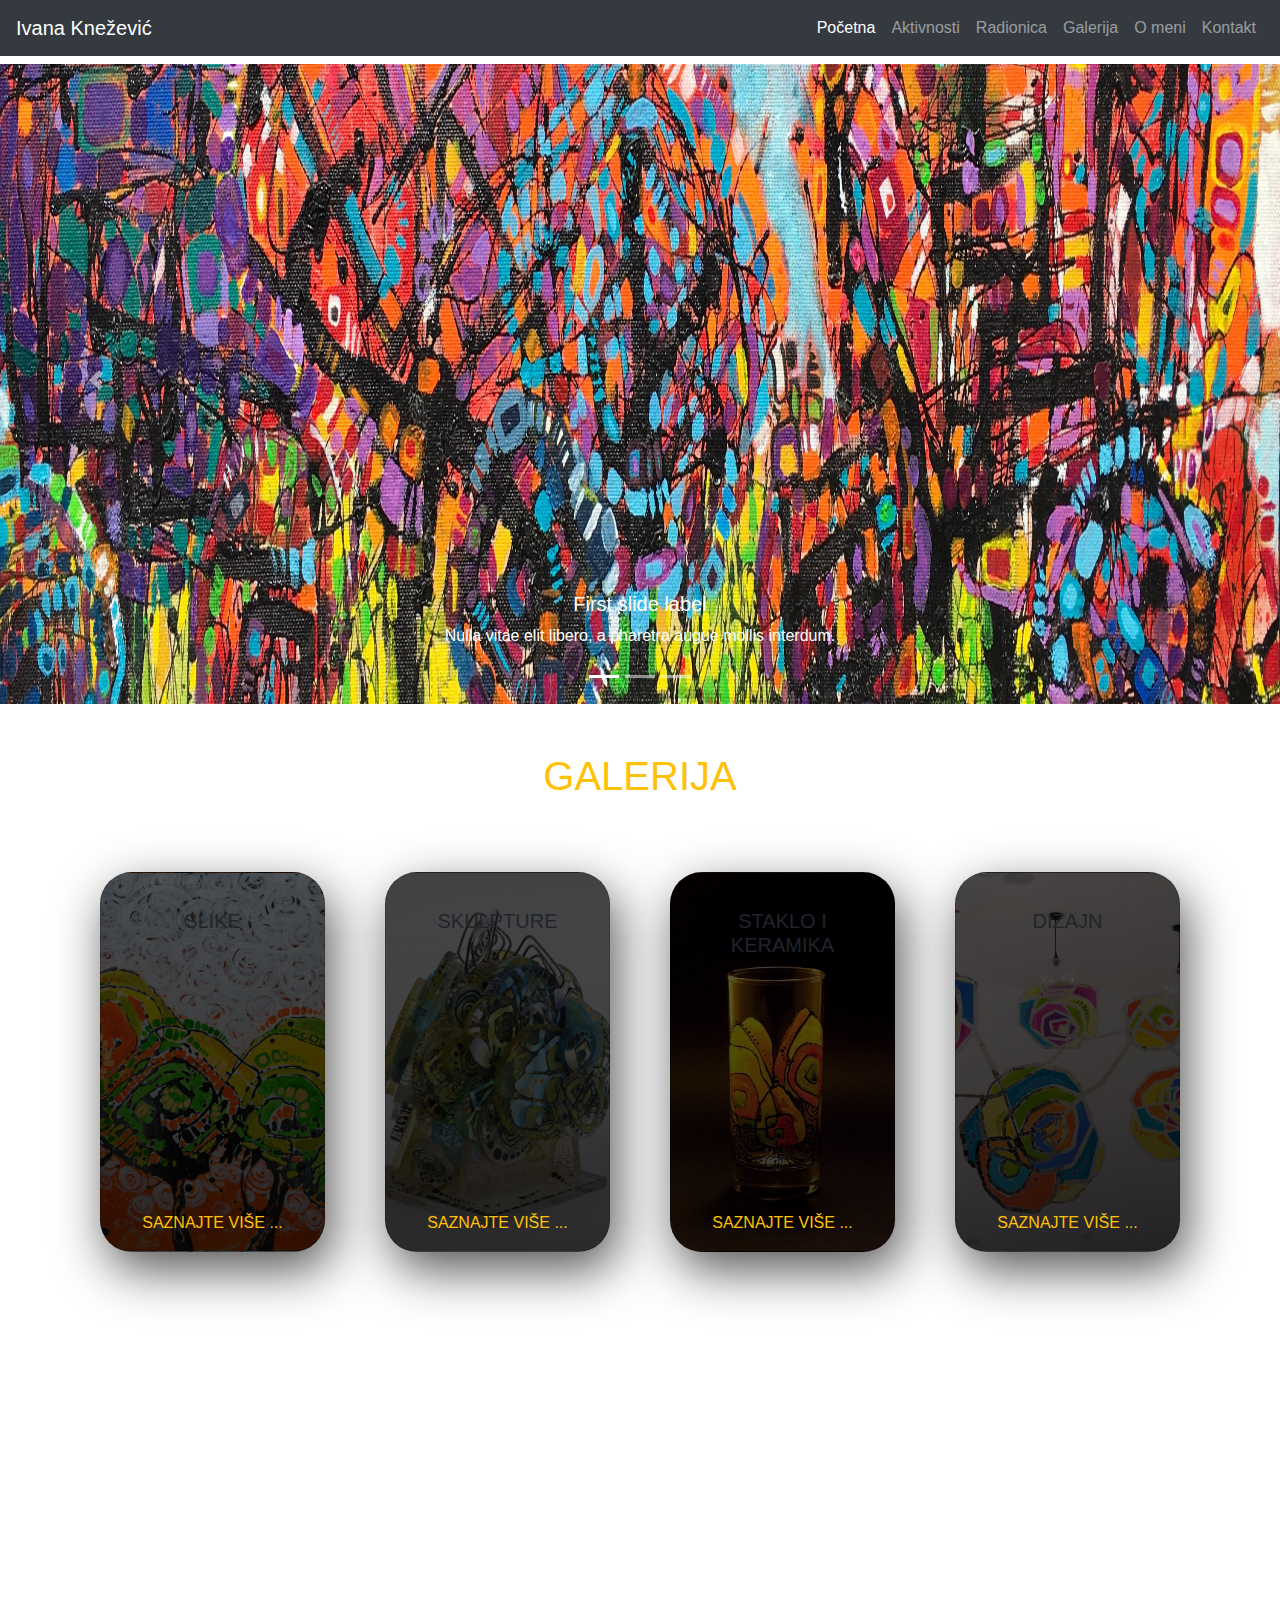
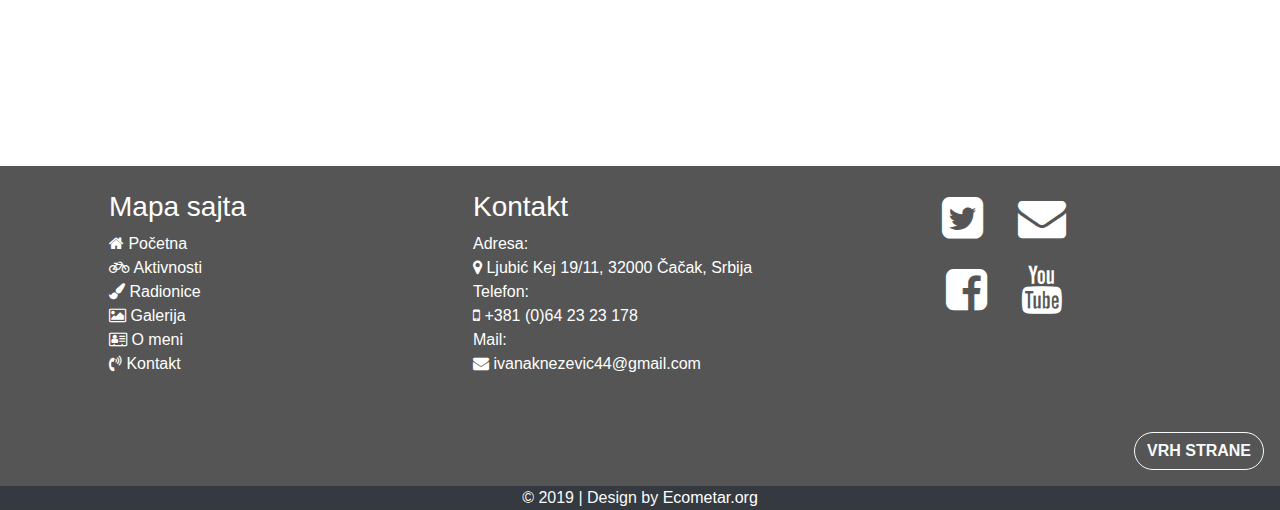
<file: index.html>
<!DOCTYPE html>
<html lang="en">
  <head>
    <meta charset="UTF-8" />
    <meta name="viewport" content="width=device-width, initial-scale=1.0" />
    <meta http-equiv="X-UA-Compatible" content="ie=edge" />
    <!-- TODO: Potrebno je dodati META DESCRITION tagove. -->
    <link
      rel="stylesheet"
      href="https://stackpath.bootstrapcdn.com/bootstrap/4.4.1/css/bootstrap.min.css"
      integrity="sha384-Vkoo8x4CGsO3+Hhxv8T/Q5PaXtkKtu6ug5TOeNV6gBiFeWPGFN9MuhOf23Q9Ifjh"
      crossorigin="anonymous"
    />
    <link
      rel="stylesheet"
      href="https://cdnjs.cloudflare.com/ajax/libs/font-awesome/4.7.0/css/font-awesome.min.css"
    />
    <link rel="stylesheet" href="css/style.css" />
    <script src="js/main.js"></script>
    <title>Ivana Knežević</title>
  </head>

  <body>
    <header>
      <nav class="navbar navbar-expand-lg navbar-dark bg-dark">
        <a class="navbar-brand" href="index.html">Ivana Knežević</a>
        <button
          class="navbar-toggler"
          type="button"
          data-toggle="collapse"
          data-target="#navbarText"
          aria-controls="navbarText"
          aria-expanded="false"
          aria-label="Toggle navigation"
        >
          <span class="navbar-toggler-icon"></span>
        </button>
        <div class="collapse navbar-collapse" id="navbarText">
          <ul class="navbar-nav ml-auto" id="test-navbar">
            <li class="nav-item active">
              <a class="nav-link" href="index.html">Početna</a>
            </li>
            <li class="nav-item">
              <a class="nav-link" href="events.html">Aktivnosti</a>
            </li>
            <li class="nav-item">
              <a class="nav-link" href="studio.html">Radionica</a>
            </li>
            <li class="nav-item">
              <a class="nav-link" href="gallery.html">Galerija</a>
            </li>
            <li class="nav-item">
              <a class="nav-link" href="about.html">O meni</a>
            </li>
            <li class="nav-item">
              <a class="nav-link" href="contact.html">Kontakt</a>
            </li>
          </ul>
        </div>
      </nav>
    </header>

    <main>
      <div
        id="carouselExampleCaptions"
        class="carousel slide pt-2"
        data-ride="carousel"
      >
        <ol class="carousel-indicators">
          <li
            data-target="#carouselExampleCaptions"
            data-slide-to="0"
            class="active"
          ></li>
          <li data-target="#carouselExampleCaptions" data-slide-to="1"></li>
          <li data-target="#carouselExampleCaptions" data-slide-to="2"></li>
        </ol>
        <div class="carousel-inner">
          <div class="carousel-item active">
            <img
              src="images/Zora-kombinovana-tehnika-na-lesonitu.jpg"
              class="d-block w-100 mySlides"
              alt="Zora kombinovana tehnika na lesonitu"
            />
            <div class="carousel-caption d-none d-md-block">
              <h5>First slide label</h5>
              <p>Nulla vitae elit libero, a pharetra augue mollis interdum.</p>
            </div>
          </div>
          <div class="carousel-item">
            <img
              src="images/Tok-diptih-kombinovana-tehnika-na-lesonitu.jpg"
              class="d-block w-100 mySlides"
              alt="Tok diptih kombinoovana tehnika na lesonitu"
            />
            <div class="carousel-caption d-none d-md-block">
              <h5>Second slide label</h5>
              <p>Lorem ipsum dolor sit amet, consectetur adipiscing elit.</p>
            </div>
          </div>
          <div class="carousel-item">
            <img
              src="images/Grad-kombinovana-tehnika-na-šperploči.jpg"
              class="d-block w-100 mySlides"
              alt="Grad kombinovana tehnika na šperploči"
            />
            <div class="carousel-caption d-none d-md-block">
              <h5>Third slide label</h5>
              <p>
                Praesent commodo cursus magna, vel scelerisque nisl consectetur.
              </p>
            </div>
          </div>
        </div>
        <a
          class="carousel-control-prev"
          href="#carouselExampleCaptions"
          role="button"
          data-slide="prev"
        >
          <span class="carousel-control-prev-icon" aria-hidden="true"></span>
          <span class="sr-only">Previous</span>
        </a>
        <a
          class="carousel-control-next"
          href="#carouselExampleCaptions"
          role="button"
          data-slide="next"
        >
          <span class="carousel-control-next-icon" aria-hidden="true"></span>
          <span class="sr-only">Next</span>
        </a>
      </div>
      <div>
        <h1 class="text-center pt-5 card-link">Galerija</h1>
      </div>
      <section class="container pt-5">
        <div class="row text-center">
          <div class="col-lg-3 col-md-6 col-12">
            <div class="card py-3 my-3 card-1 transform-on-hover">
              <div class="card-body">
                <h5 class="text-uppercase card-heading mb-5">Slike</h5>
              </div>
              <a href="images.html" class="card-link">Saznajte više ...</a>
            </div>
          </div>
          <div class="col-lg-3 col-md-6 col-12">
            <div class="card py-3 my-3 card-2 transform-on-hover">
              <div class="card-body">
                <h5 class="text-uppercase card-heading mb-5">Skulpture</h5>
              </div>
              <a href="images.html" class="card-link">Saznajte više ...</a>
            </div>
          </div>
          <div class="col-lg-3 col-md-6 col-12">
            <div class="card py-3 my-3 card-3 transform-on-hover">
              <div class="card-body">
                <h5 class="text-uppercase card-heading mb-5">
                  Staklo i keramika
                </h5>
              </div>
              <a href="images.html" class="card-link">Saznajte više ...</a>
            </div>
          </div>
          <div class="col-lg-3 col-md-6 col-12">
            <div class="card py-3 my-3 card-4 transform-on-hover">
              <div class="card-body">
                <h5 class="text-uppercase card-heading mb-5">Dizajn</h5>
              </div>
              <a href="images.html" class="card-link">Saznajte više ...</a>
            </div>
          </div>
        </div>
      </section>
      <!-- Google Map -->
      <section class="pt-5">
        <div class="gmap-canvas">
          <iframe
            src="https://www.google.com/maps/embed?pb=!1m18!1m12!1m3!1d718.6937776692699!2d20.345772729193055!3d43.90192426499798!2m3!1f0!2f0!3f0!3m2!1i1024!2i768!4f13.1!3m3!1m2!1s0x475773dccebd1cb9%3A0x24433e46ea607a5!2zSXZhbmEgS25lxb5ldmnEhw!5e0!3m2!1ssr!2srs!4v1579962259247!5m2!1ssr!2srs"
            allowfullscreen=""
          >
          </iframe>
        </div>
      </section>
    </main>

    <footer>
      <div class="container">
        <div class="row p-4">
          <div class="col-md-4 col-sm-12">
            <h3>Mapa sajta</h3>
            <ul>
              <!-- * napomena: Ikonice su Font Awesome 4, po zelji promeniti na Font Awesome 5 i odabrati bolje ikonice -->
              <li>
                <a href="index.html"><i class="fa fa-home"></i> Početna</a>
              </li>
              <li>
                <a href="events.html"
                  ><i class="fa fa-bicycle" aria-hidden="true"></i>
                  Aktivnosti</a
                >
              </li>
              <li>
                <a href="studio.html"
                  ><i class="fa fa-paint-brush" aria-hidden="true"></i>
                  Radionice</a
                >
              </li>
              <li>
                <a href="gallery.html"
                  ><i class="fa fa-picture-o" aria-hidden="true"></i>
                  Galerija</a
                >
              </li>
              <li>
                <a href="about.html"
                  ><i class="fa fa-address-card-o" aria-hidden="true"></i> O
                  meni</a
                >
              </li>
              <li>
                <a href="contact.html"
                  ><i class="fa fa-volume-control-phone" aria-hidden="true"></i>
                  Kontakt</a
                >
              </li>
            </ul>
          </div>
          <div class="col-md-4 col-sm-12" id="contact_bg">
            <h3>Kontakt</h3>
            <ul>
              <li>Adresa:</li>
              <li>
                <i class="fa fa-map-marker" aria-hidden="true"></i> Ljubić Kej
                19/11, 32000 Čačak, Srbija
              </li>
              <!-- TODO: enkodovati brojeve telefona i email adresu -->
              <li>Telefon:</li>
              <li>
                <i class="fa fa-mobile" aria-hidden="true"></i> +381 (0)64 23 23
                178
              </li>
              <li>Mail:</li>
              <li>
                <i class="fa fa-envelope" aria-hidden="true"></i>
                <a href="mailto: ivanaknezevic44@gmail.com"
                  >ivanaknezevic44@gmail.com</a
                >
              </li>
            </ul>
          </div>
          <div class="col-md-4 col-sm-12 text-center pt-1">
            <a
              href="https://twitter.com/"
              class="col social-media"
              target="_blank"
              ><i class="fa fa-twitter-square fa-3x"></i
            ></a>
            <a
              href="https://www.google.com/intl/sr/gmail/about/"
              target="_blank"
              class="col social-media"
              ><i class="fa fa-envelope fa-3x"></i
            ></a>
            <div class="w-100 social-media"></div>
            <a
              href="https://www.facebook.com/"
              target="_blank"
              class="col social-media"
              ><i class="fa fa-facebook-square fa-3x"></i
            ></a>
            <a
              href="https://www.youtube.com/"
              class="col social-media"
              target="_blank"
              ><i class="fa fa-youtube fa-3x"></i
            ></a>
          </div>
        </div>
      </div>
      <div class="row p-3 m-0">
        <button
          type="button"
          onclick="backToTheFuture()"
          class="btn btn-outline-light text-light rounded-pill ml-auto to-the-top"
        >
          Vrh strane
        </button>
      </div>
      <div class="copyright text-center bg-dark text-light w-100">
        &#169; 2019 | Design by <a href="#"> Ecometar.org</a>
      </div>
    </footer>

    <script
      src="https://code.jquery.com/jquery-3.4.1.slim.min.js"
      integrity="sha384-J6qa4849blE2+poT4WnyKhv5vZF5SrPo0iEjwBvKU7imGFAV0wwj1yYfoRSJoZ+n"
      crossorigin="anonymous"
    ></script>
    <script
      src="https://cdn.jsdelivr.net/npm/popper.js@1.16.0/dist/umd/popper.min.js"
      integrity="sha384-Q6E9RHvbIyZFJoft+2mJbHaEWldlvI9IOYy5n3zV9zzTtmI3UksdQRVvoxMfooAo"
      crossorigin="anonymous"
    ></script>
    <script
      src="https://stackpath.bootstrapcdn.com/bootstrap/4.4.1/js/bootstrap.min.js"
      integrity="sha384-wfSDF2E50Y2D1uUdj0O3uMBJnjuUD4Ih7YwaYd1iqfktj0Uod8GCExl3Og8ifwB6"
      crossorigin="anonymous"
    ></script>
  </body>
</html>
</file>
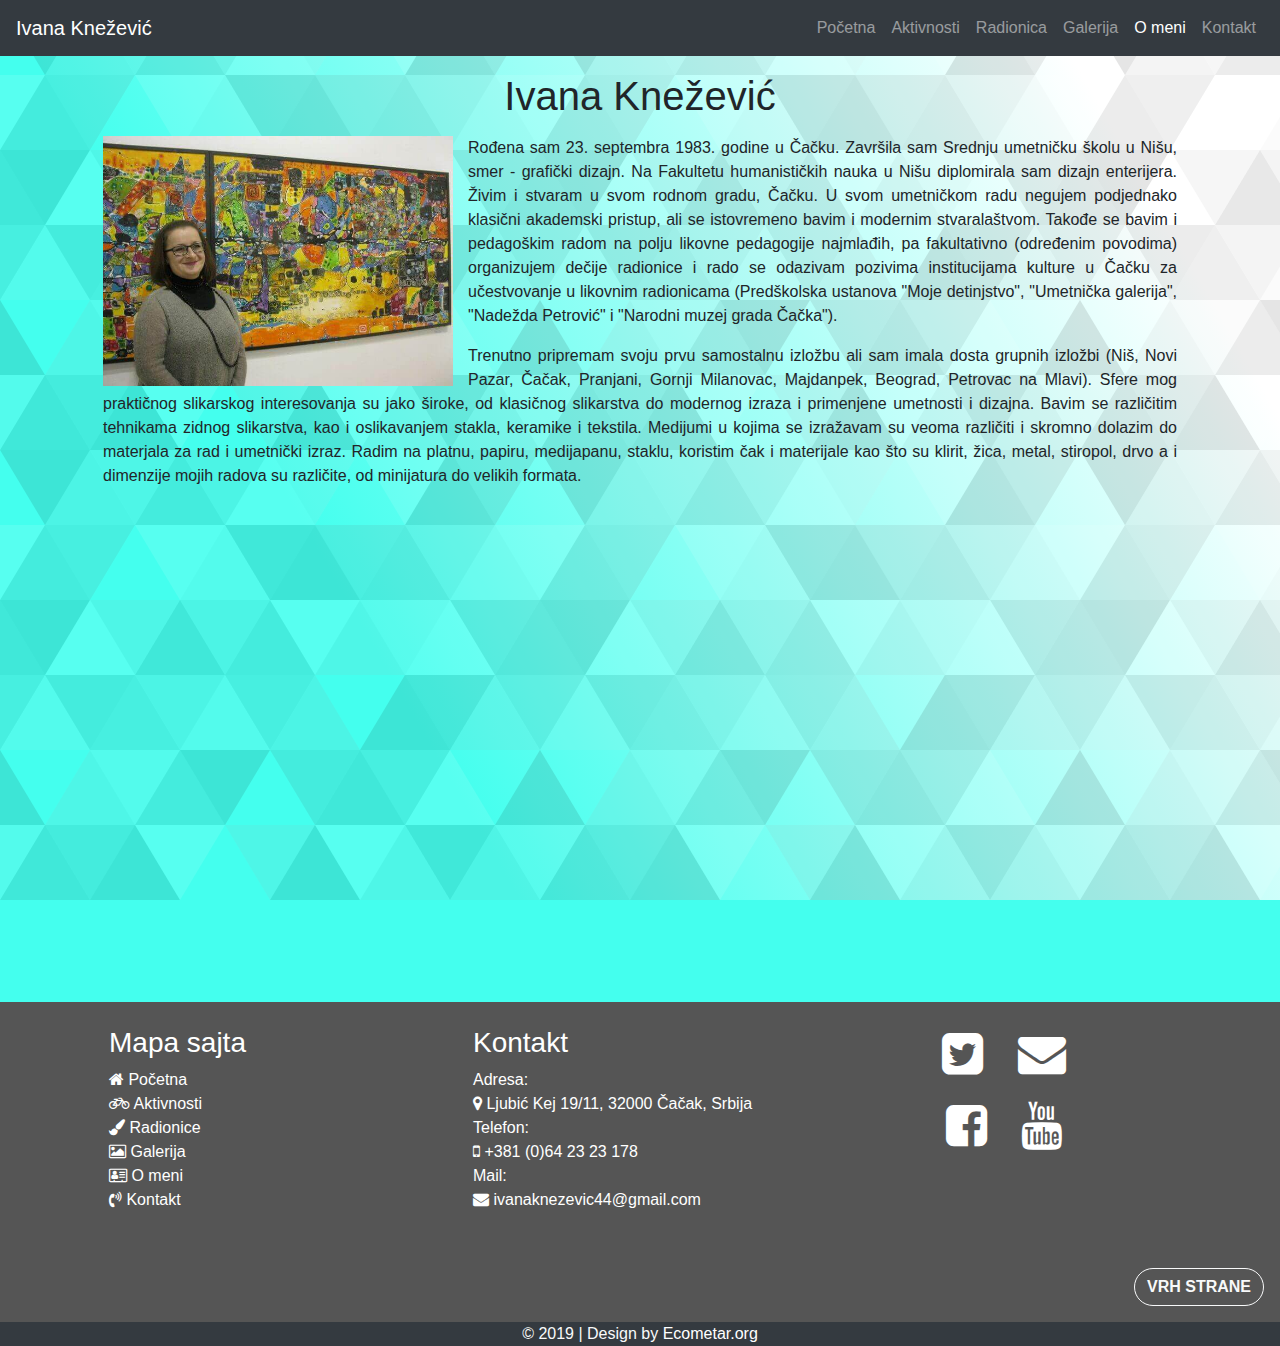
<file: about.html>
<!DOCTYPE html>
<html lang="sr">
  <head>
    <meta charset="UTF-8" />
    <meta name="viewport" content="width=device-width, initial-scale=1.0" />
    <meta http-equiv="X-UA-Compatible" content="ie=edge" />
    <link
      rel="stylesheet"
      href="https://stackpath.bootstrapcdn.com/bootstrap/4.4.1/css/bootstrap.min.css"
      integrity="sha384-Vkoo8x4CGsO3+Hhxv8T/Q5PaXtkKtu6ug5TOeNV6gBiFeWPGFN9MuhOf23Q9Ifjh"
      crossorigin="anonymous"
    />
    <link
      rel="stylesheet"
      href="https://cdnjs.cloudflare.com/ajax/libs/font-awesome/4.7.0/css/font-awesome.min.css"
    />
    <link rel="stylesheet" href="css/style.css" />
    <script src="js/main.js"></script>
    <title>Ivana Knežević</title>
  </head>

  <body>
    <header>
      <nav class="navbar navbar-expand-lg navbar-dark bg-dark">
        <a class="navbar-brand" href="index.html">Ivana Knežević</a>
        <button
          class="navbar-toggler"
          type="button"
          data-toggle="collapse"
          data-target="#navbarText"
          aria-controls="navbarText"
          aria-expanded="false"
          aria-label="Toggle navigation"
        >
          <span class="navbar-toggler-icon"></span>
        </button>
        <div class="collapse navbar-collapse" id="navbarText">
          <ul class="navbar-nav ml-auto">
            <li class="nav-item">
              <a class="nav-link" href="index.html">Početna</a>
            </li>
            <li class="nav-item">
              <a class="nav-link" href="events.html">Aktivnosti</a>
            </li>
            <li class="nav-item">
              <a class="nav-link" href="studio.html">Radionica</a>
            </li>
            <li class="nav-item">
              <a class="nav-link" href="gallery.html">Galerija</a>
            </li>
            <li class="nav-item active">
              <a class="nav-link" href="about.html">O meni</a>
            </li>
            <li class="nav-item">
              <a class="nav-link" href="contact.html">Kontakt</a>
            </li>
          </ul>
        </div>
      </nav>
    </header>

    <main class="about-me ">
      <h1 class="text-center pt-3">Ivana Knežević</h1>
      <section class="container pl-5 pr-5 pt-2">
        <div class="row">
          <div>
            <img
              class="img-fluid float-left about-me-img"
              src="images/Ivana-Knežević.jpg"
              alt="Ivana Knežević"
            />
            <p class="text-justify">
              Rođena sam 23. septembra 1983. godine u Čačku. Završila sam
              Srednju umetničku školu u Nišu, smer - grafički dizajn. Na
              Fakultetu humanističkih nauka u Nišu diplomirala sam dizajn
              enterijera. Živim i stvaram u svom rodnom gradu, Čačku. U svom
              umetničkom radu negujem podjednako klasični akademski pristup, ali
              se istovremeno bavim i modernim stvaralaštvom. Takođe se bavim i
              pedagoškim radom na polju likovne pedagogije najmlađih, pa
              fakultativno (određenim povodima) organizujem dečije radionice i
              rado se odazivam pozivima institucijama kulture u Čačku za
              učestvovanje u likovnim radionicama (Predškolska ustanova "Moje
              detinjstvo", "Umetnička galerija", "Nadežda Petrović" i "Narodni
              muzej grada Čačka").
            </p>
            <p class="text-justify">
              Trenutno pripremam svoju prvu samostalnu izložbu ali sam imala
              dosta grupnih izložbi (Niš, Novi Pazar, Čačak, Pranjani, Gornji
              Milanovac, Majdanpek, Beograd, Petrovac na Mlavi). Sfere mog
              praktičnog slikarskog interesovanja su jako široke, od klasičnog
              slikarstva do modernog izraza i primenjene umetnosti i dizajna.
              Bavim se različitim tehnikama zidnog slikarstva, kao i
              oslikavanjem stakla, keramike i tekstila. Medijumi u kojima se
              izražavam su veoma različiti i skromno dolazim do materjala za rad
              i umetnički izraz. Radim na platnu, papiru, medijapanu, staklu,
              koristim čak i materijale kao što su klirit, žica, metal,
              stiropol, drvo a i dimenzije mojih radova su različite, od
              minijatura do velikih formata.
            </p>
          </div>
        </div>
      </section>
      <!-- Google Map -->
      <section class="pt-5">
        <div class="gmap-canvas">
          <iframe
            src="https://www.google.com/maps/embed?pb=!1m18!1m12!1m3!1d718.6937776692699!2d20.345772729193055!3d43.90192426499798!2m3!1f0!2f0!3f0!3m2!1i1024!2i768!4f13.1!3m3!1m2!1s0x475773dccebd1cb9%3A0x24433e46ea607a5!2zSXZhbmEgS25lxb5ldmnEhw!5e0!3m2!1ssr!2srs!4v1579962259247!5m2!1ssr!2srs"
            allowfullscreen=""
          >
          </iframe>
        </div>
      </section>
    </main>

    <footer>
      <div class="container">
        <div class="row p-4">
          <div class="col-md-4 col-sm-12">
            <h3>Mapa sajta</h3>
            <ul>
              <!-- * napomena: Ikonice su Font Awesome 4 -->
              <li>
                <a href="index.html"><i class="fa fa-home"></i> Početna</a>
              </li>
              <li>
                <a href="events.html"
                  ><i class="fa fa-bicycle" aria-hidden="true"></i>
                  Aktivnosti</a
                >
              </li>
              <li>
                <a href="studio.html"
                  ><i class="fa fa-paint-brush" aria-hidden="true"></i>
                  Radionice</a
                >
              </li>
              <li>
                <a href="gallery.html"
                  ><i class="fa fa-picture-o" aria-hidden="true"></i>
                  Galerija</a
                >
              </li>
              <li>
                <a href="about.html"
                  ><i class="fa fa-address-card-o" aria-hidden="true"></i> O
                  meni</a
                >
              </li>
              <li>
                <a href="contact.html"
                  ><i class="fa fa-volume-control-phone" aria-hidden="true"></i>
                  Kontakt</a
                >
              </li>
            </ul>
          </div>
          <div class="col-md-4 col-sm-12" id="contact_bg">
            <h3>Kontakt</h3>
            <ul>
              <li>Adresa:</li>
              <li>
                <i class="fa fa-map-marker" aria-hidden="true"></i> Ljubić Kej
                19/11, 32000 Čačak, Srbija
              </li>
              <!-- TODO: enkodovati brojeve telefona i email adresu -->
              <li>Telefon:</li>
              <li>
                <i class="fa fa-mobile" aria-hidden="true"></i> +381 (0)64 23 23
                178
              </li>
              <li>Mail:</li>
              <li>
                <i class="fa fa-envelope" aria-hidden="true"></i>
                <a href="mailto:ivanaknezevic44@gmail.com"
                  >ivanaknezevic44@gmail.com</a
                >
              </li>
            </ul>
          </div>
          <div class="col-md-4 col-sm-12 text-center pt-1">
            <a
              href="https://twitter.com/"
              class="col social-media"
              target="_blank"
              ><i class="fa fa-twitter-square fa-3x"></i
            ></a>
            <a
              href="https://www.google.com/intl/sr/gmail/about/"
              target="_blank"
              class="col social-media"
              ><i class="fa fa-envelope fa-3x"></i
            ></a>
            <div class="w-100 social-media"></div>
            <a
              href="https://www.facebook.com/"
              target="_blank"
              class="col social-media"
              ><i class="fa fa-facebook-square fa-3x"></i
            ></a>
            <a
              href="https://www.youtube.com/"
              class="col social-media"
              target="_blank"
              ><i class="fa fa-youtube fa-3x"></i
            ></a>
          </div>
        </div>
      </div>
      <div class="row p-3 m-0">
        <button
          type="button"
          onclick="backToTheFuture()"
          class="btn btn-outline-light text-light rounded-pill ml-auto to-the-top">
          Vrh strane
        </button>
      </div>
      <div class="copyright text-center bg-dark text-light w-100">
        &#169; 2019 | Design by <a href="#"> Ecometar.org</a>
      </div>
    </footer>
    <script
      src="https://code.jquery.com/jquery-3.4.1.slim.min.js"
      integrity="sha384-J6qa4849blE2+poT4WnyKhv5vZF5SrPo0iEjwBvKU7imGFAV0wwj1yYfoRSJoZ+n"
      crossorigin="anonymous"
    ></script>
    <script
      src="https://cdn.jsdelivr.net/npm/popper.js@1.16.0/dist/umd/popper.min.js"
      integrity="sha384-Q6E9RHvbIyZFJoft+2mJbHaEWldlvI9IOYy5n3zV9zzTtmI3UksdQRVvoxMfooAo"
      crossorigin="anonymous"
    ></script>
    <script
      src="https://stackpath.bootstrapcdn.com/bootstrap/4.4.1/js/bootstrap.min.js"
      integrity="sha384-wfSDF2E50Y2D1uUdj0O3uMBJnjuUD4Ih7YwaYd1iqfktj0Uod8GCExl3Og8ifwB6"
      crossorigin="anonymous"
    ></script>
  </body>
</html>
</file>
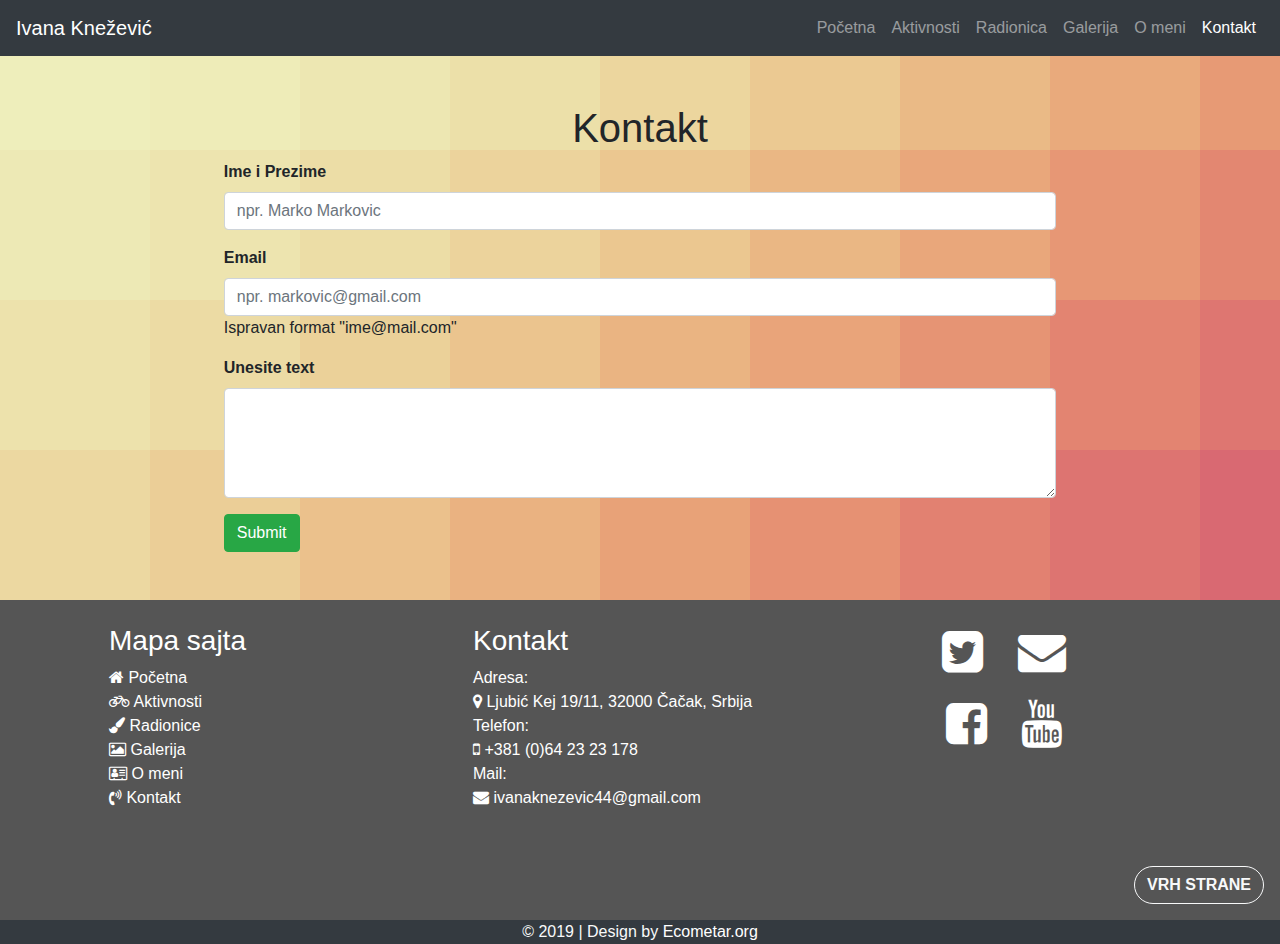
<file: contact.html>
<!DOCTYPE html>
<html lang="en">
  <head>
    <meta charset="UTF-8" />
    <meta name="viewport" content="width=device-width, initial-scale=1.0" />
    <meta http-equiv="X-UA-Compatible" content="ie=edge" />
    <link
      rel="stylesheet"
      href="https://stackpath.bootstrapcdn.com/bootstrap/4.4.1/css/bootstrap.min.css"
      integrity="sha384-Vkoo8x4CGsO3+Hhxv8T/Q5PaXtkKtu6ug5TOeNV6gBiFeWPGFN9MuhOf23Q9Ifjh"
      crossorigin="anonymous"
    />
    <link
      rel="stylesheet"
      href="https://cdnjs.cloudflare.com/ajax/libs/font-awesome/4.7.0/css/font-awesome.min.css"
    />
    <link rel="stylesheet" href="css/style.css" />
    <script src="js/main.js"></script>
    <title>Ivana Knežević</title>
  </head>

  <body>
    <header>
      <nav class="navbar navbar-expand-lg navbar-dark bg-dark">
        <a class="navbar-brand" href="index.html">Ivana Knežević</a>
        <button
          class="navbar-toggler"
          type="button"
          data-toggle="collapse"
          data-target="#navbarText"
          aria-controls="navbarText"
          aria-expanded="false"
          aria-label="Toggle navigation"
        >
          <span class="navbar-toggler-icon"></span>
        </button>
        <div class="collapse navbar-collapse" id="navbarText">
          <ul class="navbar-nav ml-auto">
            <li class="nav-item">
              <a class="nav-link" href="index.html">Početna</a>
            </li>
            <li class="nav-item">
              <a class="nav-link" href="events.html">Aktivnosti</a>
            </li>
            <li class="nav-item">
              <a class="nav-link" href="studio.html">Radionica</a>
            </li>
            <li class="nav-item">
              <a class="nav-link" href="gallery.html">Galerija</a>
            </li>
            <li class="nav-item">
              <a class="nav-link" href="about.html">O meni</a>
            </li>
            <li class="nav-item active">
              <a class="nav-link" href="contact.html">Kontakt</a>
            </li>
          </ul>
        </div>
      </nav>
    </header>

    <main class="contact pt-5 pb-5">
      <div class="container">
        <h1 class="text-center">Kontakt</h1>
        <form class="mx-auto">
          <div class="form-group">
            <label for="exampleInputName">Ime i Prezime</label>
            <input type="text" class="form-control" id="exampleInputName" aria-describedby="exampleInputName" placeholder="npr. Marko Markovic" >
          </div>
          <div class="form-group">
            <label for="exampleInputEmail1">Email</label>
            <input
              type="email"
              class="form-control"
              id="exampleInputEmail1"
              placeholder="npr. markovic@gmail.com"
              required
            />
            <span class="form-hint">Ispravan format "ime@mail.com" </span>
          </div>
          <div class="form-group">
            <label for="exampleFormControlTextarea1">Unesite text</label>
            <textarea
              class="form-control"
              id="exampleFormControlTextarea1"
              rows="4"
            ></textarea>
          </div>
          <button type="submit" class="btn btn-success">Submit</button>
        </form>
      </div>
    </main>

    <footer>
      <div class="container">
        <div class="row p-4">
          <div class="col-md-4 col-sm-12">
            <h3>Mapa sajta</h3>
            <ul>
              <!-- * napomena: Ikonice su Font Awesome 4 -->
              <li>
                <a href="index.html"><i class="fa fa-home"></i> Početna</a>
              </li>
              <li>
                <a href="events.html"
                  ><i class="fa fa-bicycle" aria-hidden="true"></i>
                  Aktivnosti</a
                >
              </li>
              <li>
                <a href="studio.html"
                  ><i class="fa fa-paint-brush" aria-hidden="true"></i>
                  Radionice</a
                >
              </li>
              <li>
                <a href="gallery.html"
                  ><i class="fa fa-picture-o" aria-hidden="true"></i>
                  Galerija</a
                >
              </li>
              <li>
                <a href="about.html"
                  ><i class="fa fa-address-card-o" aria-hidden="true"></i> O
                  meni</a
                >
              </li>
              <li>
                <a href="contact.html"
                  ><i class="fa fa-volume-control-phone" aria-hidden="true"></i>
                  Kontakt</a
                >
              </li>
            </ul>
          </div>
          <div class="col-md-4 col-sm-12" id="contact_bg">
            <h3>Kontakt</h3>
            <ul>
              <li>Adresa:</li>
              <li>
                <i class="fa fa-map-marker" aria-hidden="true"></i> Ljubić Kej
                19/11, 32000 Čačak, Srbija
              </li>
              <!-- TODO: enkodovati brojeve telefona i email adresu -->
              <li>Telefon:</li>
              <li>
                <i class="fa fa-mobile" aria-hidden="true"></i> +381 (0)64 23 23
                178
              </li>
              <li>Mail:</li>
              <li>
                <i class="fa fa-envelope" aria-hidden="true"></i>
                <a href="mailto:ivanaknezevic44@gmail.com"
                  >ivanaknezevic44@gmail.com</a
                >
              </li>
            </ul>
          </div>
          <div class="col-md-4 col-sm-12 text-center pt-1">
            <a
              href="https://twitter.com/"
              class="col social-media"
              target="_blank"
              ><i class="fa fa-twitter-square fa-3x"></i
            ></a>
            <a
              href="https://www.google.com/intl/sr/gmail/about/"
              target="_blank"
              class="col social-media"
              ><i class="fa fa-envelope fa-3x"></i
            ></a>
            <div class="w-100 social-media"></div>
            <a
              href="https://www.facebook.com/"
              target="_blank"
              class="col social-media"
              ><i class="fa fa-facebook-square fa-3x"></i
            ></a>
            <a
              href="https://www.youtube.com/"
              class="col social-media"
              target="_blank"
              ><i class="fa fa-youtube fa-3x"></i
            ></a>
          </div>
        </div>
      </div>
      <div class="row p-3 m-0">
        <button
          type="button"
          onclick="backToTheFuture()"
          class="btn btn-outline-light text-light rounded-pill ml-auto to-the-top">
          Vrh strane
        </button>
      </div>
      <div class="copyright text-center bg-dark text-light w-100">
        &#169; 2019 | Design by <a href="#"> Ecometar.org</a>
      </div>
    </footer>

    <script
      src="https://code.jquery.com/jquery-3.4.1.slim.min.js"
      integrity="sha384-J6qa4849blE2+poT4WnyKhv5vZF5SrPo0iEjwBvKU7imGFAV0wwj1yYfoRSJoZ+n"
      crossorigin="anonymous"
    ></script>
    <script
      src="https://cdn.jsdelivr.net/npm/popper.js@1.16.0/dist/umd/popper.min.js"
      integrity="sha384-Q6E9RHvbIyZFJoft+2mJbHaEWldlvI9IOYy5n3zV9zzTtmI3UksdQRVvoxMfooAo"
      crossorigin="anonymous"
    ></script>
    <script
      src="https://stackpath.bootstrapcdn.com/bootstrap/4.4.1/js/bootstrap.min.js"
      integrity="sha384-wfSDF2E50Y2D1uUdj0O3uMBJnjuUD4Ih7YwaYd1iqfktj0Uod8GCExl3Og8ifwB6"
      crossorigin="anonymous"
    ></script>
  </body>
</html>
</file>
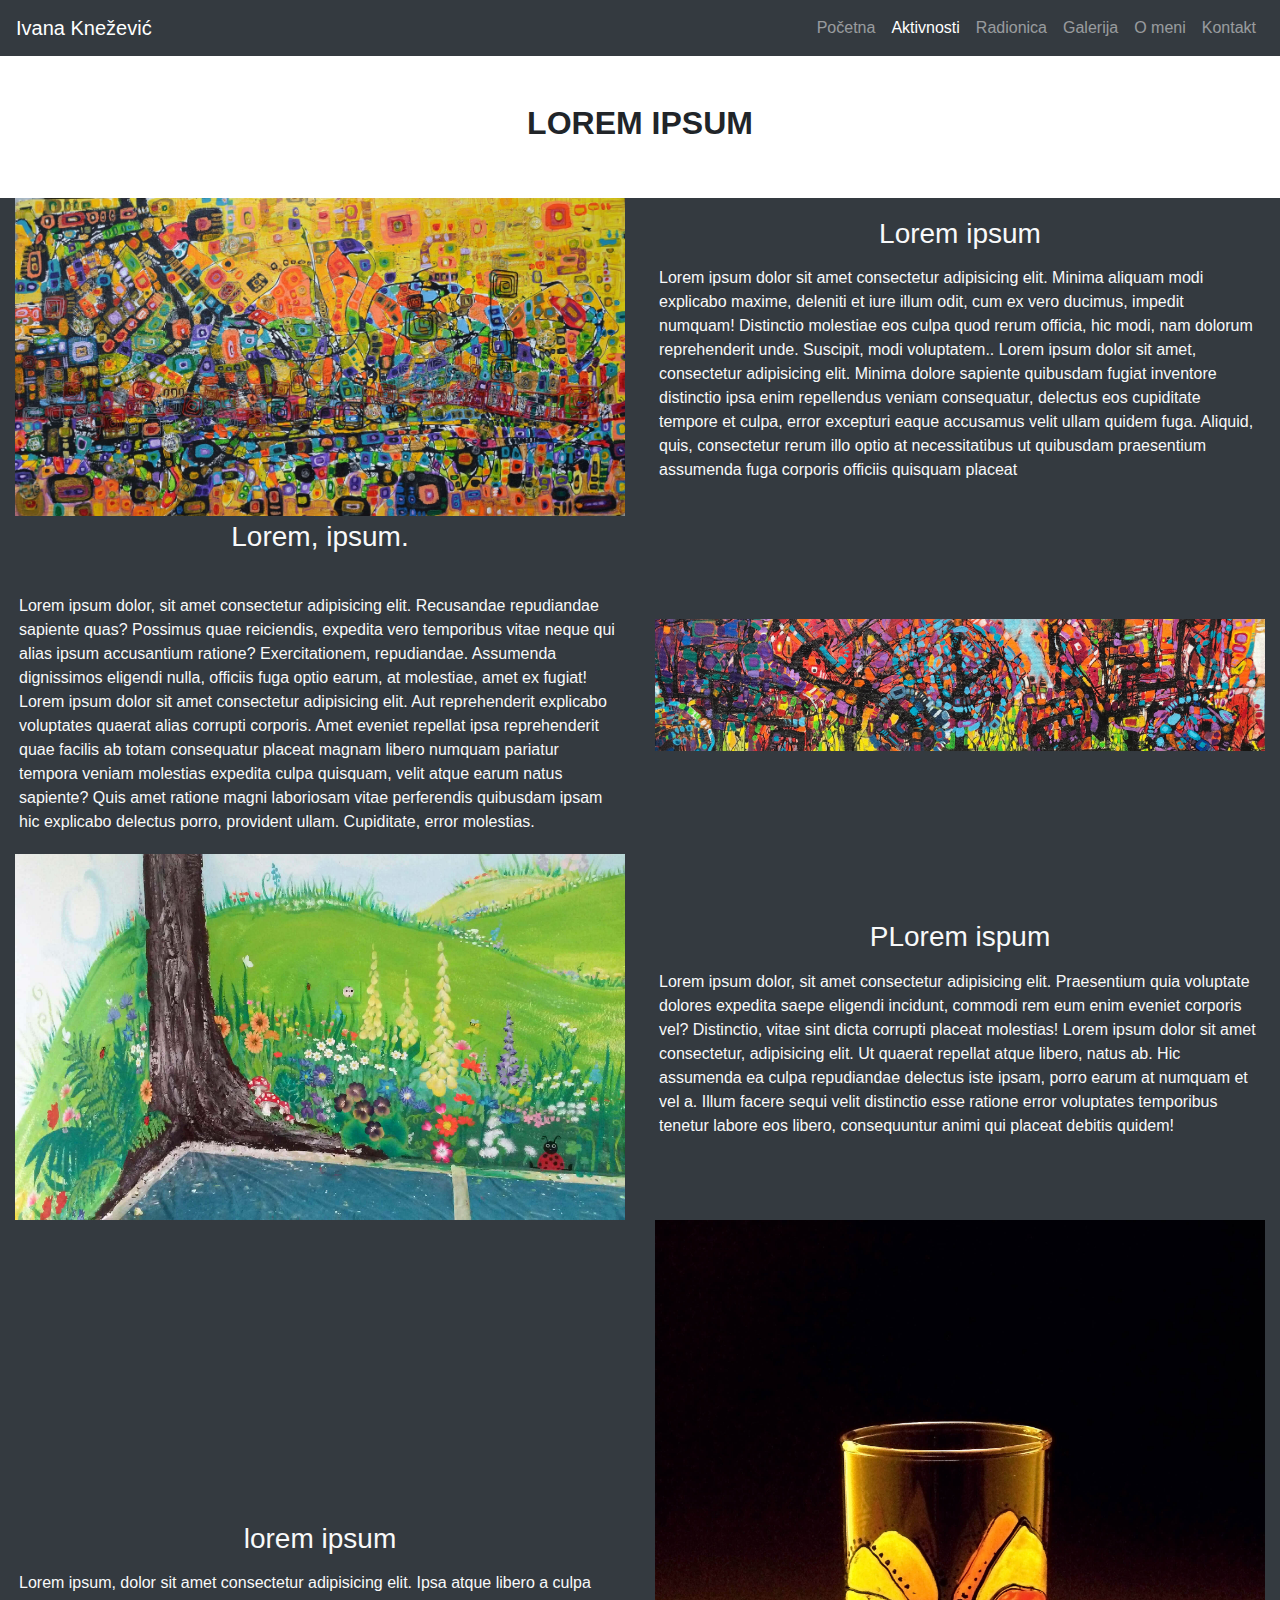
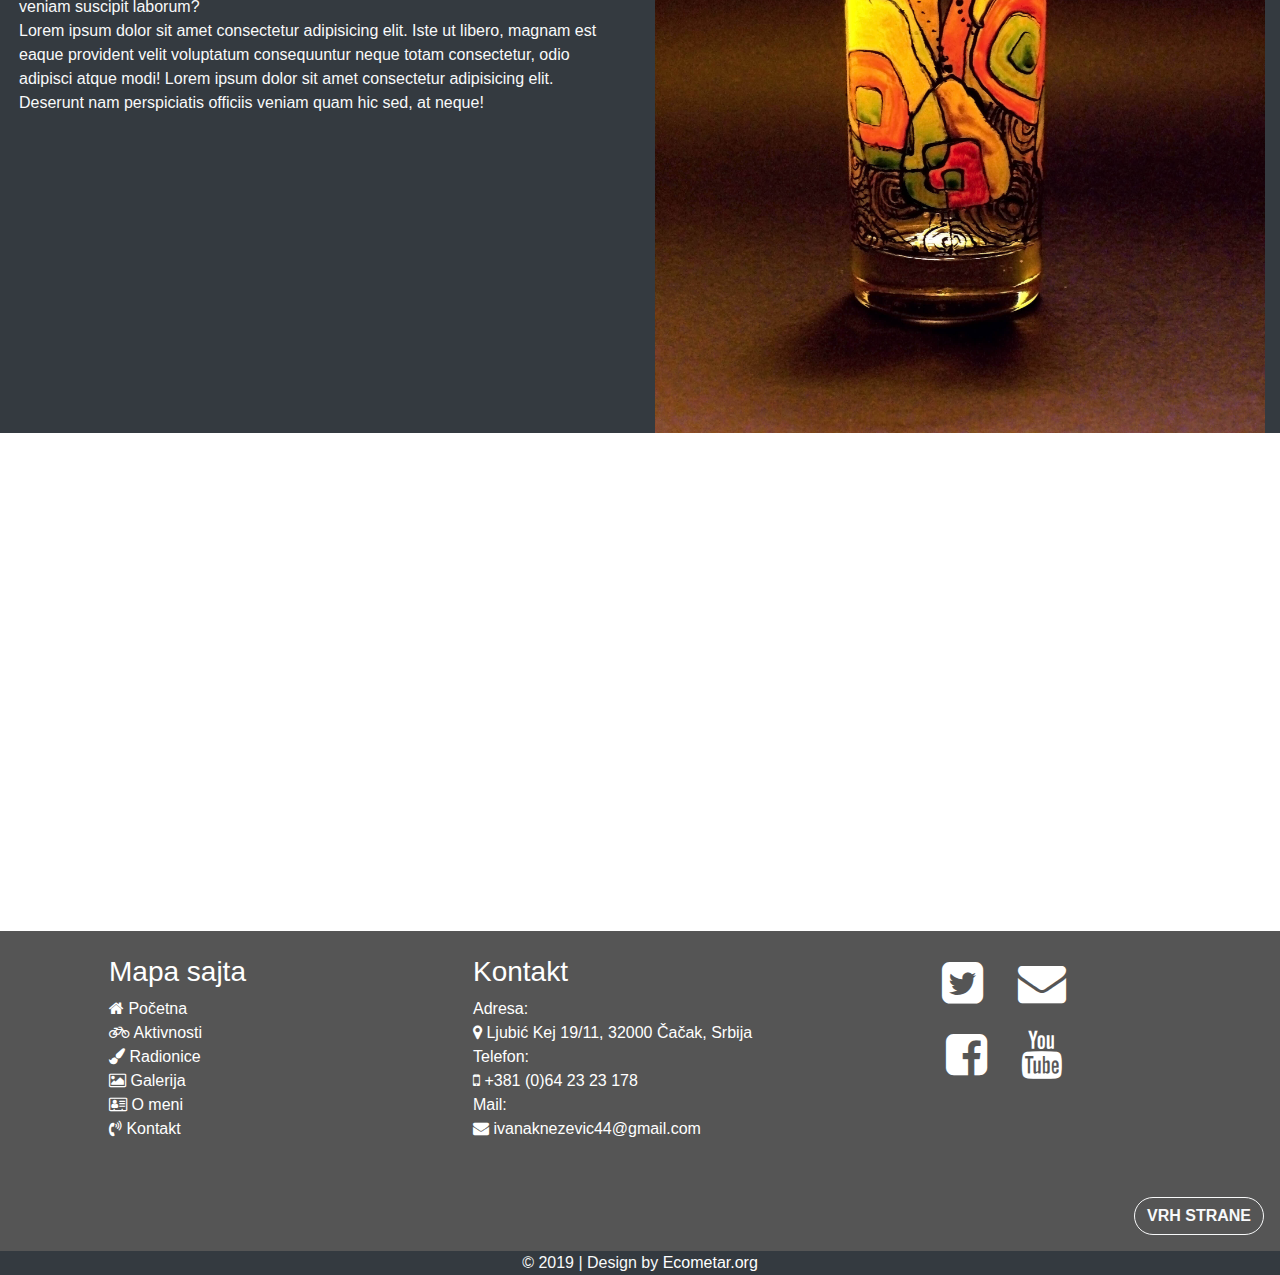
<file: events.html>
<!DOCTYPE html>
<html lang="en">
  <head>
    <meta charset="UTF-8" />
    <meta name="viewport" content="width=device-width, initial-scale=1.0" />
    <meta http-equiv="X-UA-Compatible" content="ie=edge" />
    <link
      rel="stylesheet"
      href="https://stackpath.bootstrapcdn.com/bootstrap/4.4.1/css/bootstrap.min.css"
      integrity="sha384-Vkoo8x4CGsO3+Hhxv8T/Q5PaXtkKtu6ug5TOeNV6gBiFeWPGFN9MuhOf23Q9Ifjh"
      crossorigin="anonymous"
    />
    <link
      rel="stylesheet"
      href="https://cdnjs.cloudflare.com/ajax/libs/font-awesome/4.7.0/css/font-awesome.min.css"
    />
    <link rel="stylesheet" href="css/style.css" />
    <script src="js/main.js"></script>
    <title>Ivana Knežević</title>
  </head>

  <body>
    <header>
      <nav class="navbar navbar-expand-lg navbar-dark bg-dark">
        <a class="navbar-brand" href="index.html">Ivana Knežević</a>
        <button
          class="navbar-toggler"
          type="button"
          data-toggle="collapse"
          data-target="#navbarText"
          aria-controls="navbarText"
          aria-expanded="false"
          aria-label="Toggle navigation"
        >
          <span class="navbar-toggler-icon"></span>
        </button>
        <div class="collapse navbar-collapse" id="navbarText">
          <ul class="navbar-nav ml-auto" id="test-navbar">
            <li class="nav-item">
              <a class="nav-link" href="index.html">Početna</a>
            </li>
            <li class="nav-item active">
              <a class="nav-link" href="events.html">Aktivnosti</a>
            </li>
            <li class="nav-item">
              <a class="nav-link" href="studio.html">Radionica</a>
            </li>
            <li class="nav-item">
              <a class="nav-link" href="gallery.html">Galerija</a>
            </li>
            <li class="nav-item">
              <a class="nav-link" href="about.html">O meni</a>
            </li>
            <li class="nav-item">
              <a class="nav-link" href="contact.html">Kontakt</a>
            </li>
          </ul>
        </div>
      </nav>
    </header>

    <main>
      <section class="container-fluid">
        <h2 class="text-center p-5 font-weight-bold text-uppercase">
          Lorem ipsum
        </h2>
        <div
          class="row bg-dark text-light justify-content-center align-items-center"
        >
          <div class="inner text-uppercase col-12 col-lg-6">
            <img
              src="images/Grad-kombinovana-tehnika-na-šperploči.jpg"
              class="img-fluid w-100"
              alt="Grad kombinovana tehnika na šperploči"
            />
          </div>
          <div class="col-12 col-lg-6">
            <h3 class="text-center p-1">Lorem ipsum</h3>
            <p class="p-1">
              Lorem ipsum dolor sit amet consectetur adipisicing elit. Minima
              aliquam modi explicabo maxime, deleniti et iure illum odit, cum ex
              vero ducimus, impedit numquam! Distinctio molestiae eos culpa quod
              rerum officia, hic modi, nam dolorum reprehenderit unde. Suscipit,
              modi voluptatem.. Lorem ipsum dolor sit amet, consectetur
              adipisicing elit. Minima dolore sapiente quibusdam fugiat
              inventore distinctio ipsa enim repellendus veniam consequatur,
              delectus eos cupiditate tempore et culpa, error excepturi eaque
              accusamus velit ullam quidem fuga. Aliquid, quis, consectetur
              rerum illo optio at necessitatibus ut quibusdam praesentium
              assumenda fuga corporis officiis quisquam placeat
            </p>
          </div>
        </div>
        <div
          class="row bg-dark text-light justify-content-center align-items-center"
        >
          <div class="col-12 col-lg-6">
            <h3 class="text-center p-1">Lorem, ipsum.</h3>
            <br />
            <p class="p-1">
              Lorem ipsum dolor, sit amet consectetur adipisicing elit.
              Recusandae repudiandae sapiente quas? Possimus quae reiciendis,
              expedita vero temporibus vitae neque qui alias ipsum accusantium
              ratione? Exercitationem, repudiandae. Assumenda dignissimos
              eligendi nulla, officiis fuga optio earum, at molestiae, amet ex
              fugiat! Lorem ipsum dolor sit amet consectetur adipisicing elit.
              Aut reprehenderit explicabo voluptates quaerat alias corrupti
              corporis. Amet eveniet repellat ipsa reprehenderit quae facilis ab
              totam consequatur placeat magnam libero numquam pariatur tempora
              veniam molestias expedita culpa quisquam, velit atque earum natus
              sapiente? Quis amet ratione magni laboriosam vitae perferendis
              quibusdam ipsam hic explicabo delectus porro, provident ullam.
              Cupiditate, error molestias.
            </p>
          </div>
          <div class="inner col-12 col-lg-6">
            <img
              src="images/Zora-kombinovana-tehnika-na-lesonitu.jpg"
              class="img-fluid w-100"
              alt="Zora koombinovana tehnika na lesonitu"
            />
          </div>
        </div>
        <div
          class="row bg-dark text-light justify-content-center align-items-center"
        >
          <div class="inner col-12 col-lg-6">
            <img src="images/Štuko.jpg" class="img-fluid w-100" alt="Štuko" />
          </div>
          <div class="col-12 col-lg-6">
            <h3 class="text-center p-1">PLorem ispum</h3>
            <p class="p-1">
              Lorem ipsum dolor, sit amet consectetur adipisicing elit.
              Praesentium quia voluptate dolores expedita saepe eligendi
              incidunt, commodi rem eum enim eveniet corporis vel? Distinctio,
              vitae sint dicta corrupti placeat molestias! Lorem ipsum dolor sit
              amet consectetur, adipisicing elit. Ut quaerat repellat atque
              libero, natus ab. Hic assumenda ea culpa repudiandae delectus iste
              ipsam, porro earum at numquam et vel a. Illum facere sequi velit
              distinctio esse ratione error voluptates temporibus tenetur labore
              eos libero, consequuntur animi qui placeat debitis quidem!
            </p>
          </div>
        </div>
        <div
          class="row bg-dark text-light justify-content-center align-items-center"
        >
          <div class="col-12 col-lg-6">
            <h3 class="text-center p-1">lorem ipsum</h3>
            <p class="p-1">
              Lorem ipsum, dolor sit amet consectetur adipisicing elit. Ipsa
              atque libero a culpa veniam suscipit laborum? <br />Lorem ipsum
              dolor sit amet consectetur adipisicing elit. Iste ut libero,
              magnam est eaque provident velit voluptatum consequuntur neque
              totam consectetur, odio adipisci atque modi! Lorem ipsum dolor sit
              amet consectetur adipisicing elit. Deserunt nam perspiciatis
              officiis veniam quam hic sed, at neque!
            </p>
          </div>
          <div class="inner col-12 col-lg-6">
            <img src="images/Čaša.jpg" class="img-fluid w-100" alt="Čaša" />
          </div>
        </div>
      </section>

      <section class="pt-5">
        <!-- TODO: sve Inline stilove izmestiti u CSS -->
        <div class="gmap-canvas">
          <iframe
            src="https://www.google.com/maps/embed?pb=!1m18!1m12!1m3!1d718.6937776692699!2d20.345772729193055!3d43.90192426499798!2m3!1f0!2f0!3f0!3m2!1i1024!2i768!4f13.1!3m3!1m2!1s0x475773dccebd1cb9%3A0x24433e46ea607a5!2zSXZhbmEgS25lxb5ldmnEhw!5e0!3m2!1ssr!2srs!4v1579962259247!5m2!1ssr!2srs"
            allowfullscreen=""
          >
          </iframe>
        </div>
      </section>
    </main>

    <footer>
      <div class="container">
        <div class="row p-4">
          <div class="col-md-4 col-sm-12">
            <h3>Mapa sajta</h3>
            <ul>
              <!-- * napomena: Ikonice su Font Awesome 4 -->
              <li>
                <a href="index.html"><i class="fa fa-home"></i> Početna</a>
              </li>
              <li>
                <a href="events.html"
                  ><i class="fa fa-bicycle" aria-hidden="true"></i>
                  Aktivnosti</a
                >
              </li>
              <li>
                <a href="studio.html"
                  ><i class="fa fa-paint-brush" aria-hidden="true"></i>
                  Radionice</a
                >
              </li>
              <li>
                <a href="gallery.html"
                  ><i class="fa fa-picture-o" aria-hidden="true"></i>
                  Galerija</a
                >
              </li>
              <li>
                <a href="about.html"
                  ><i class="fa fa-address-card-o" aria-hidden="true"></i> O
                  meni</a
                >
              </li>
              <li>
                <a href="contact.html"
                  ><i class="fa fa-volume-control-phone" aria-hidden="true"></i>
                  Kontakt</a
                >
              </li>
            </ul>
          </div>
          <div class="col-md-4 col-sm-12" id="contact_bg">
            <h3>Kontakt</h3>
            <ul>
              <li>Adresa:</li>
              <li>
                <i class="fa fa-map-marker" aria-hidden="true"></i> Ljubić Kej
                19/11, 32000 Čačak, Srbija
              </li>
              <!-- TODO: enkodovati brojeve telefona i email adresu -->
              <li>Telefon:</li>
              <li>
                <i class="fa fa-mobile" aria-hidden="true"></i> +381 (0)64 23 23
                178
              </li>
              <li>Mail:</li>
              <li>
                <i class="fa fa-envelope" aria-hidden="true"></i>
                <a href="mailto: ivanaknezevic44@gmail.com"
                  >ivanaknezevic44@gmail.com</a
                >
              </li>
            </ul>
          </div>
          <div class="col-md-4 col-sm-12 text-center pt-1">
            <a
              href="https://twitter.com/"
              class="col social-media"
              target="_blank"
              ><i class="fa fa-twitter-square fa-3x"></i
            ></a>
            <a
              href="https://www.google.com/intl/sr/gmail/about/"
              target="_blank"
              class="col social-media"
              ><i class="fa fa-envelope fa-3x"></i
            ></a>
            <div class="w-100 social-media"></div>
            <a
              href="https://www.facebook.com/"
              target="_blank"
              class="col social-media"
              ><i class="fa fa-facebook-square fa-3x"></i
            ></a>
            <a
              href="https://www.youtube.com/"
              class="col social-media"
              target="_blank"
              ><i class="fa fa-youtube fa-3x"></i
            ></a>
          </div>
        </div>
      </div>
      <div class="row p-3 m-0">
        <button
          type="button"
          onclick="backToTheFuture()"
          class="btn btn-outline-light text-light rounded-pill ml-auto to-the-top"
        >
          Vrh strane
        </button>
      </div>
      <div class="copyright text-center bg-dark text-light w-100">
        &#169; 2019 | Design by <a href="#"> Ecometar.org</a>
      </div>
    </footer>

    <script
      src="https://code.jquery.com/jquery-3.4.1.slim.min.js"
      integrity="sha384-J6qa4849blE2+poT4WnyKhv5vZF5SrPo0iEjwBvKU7imGFAV0wwj1yYfoRSJoZ+n"
      crossorigin="anonymous"
    ></script>
    <script
      src="https://cdn.jsdelivr.net/npm/popper.js@1.16.0/dist/umd/popper.min.js"
      integrity="sha384-Q6E9RHvbIyZFJoft+2mJbHaEWldlvI9IOYy5n3zV9zzTtmI3UksdQRVvoxMfooAo"
      crossorigin="anonymous"
    ></script>
    <script
      src="https://stackpath.bootstrapcdn.com/bootstrap/4.4.1/js/bootstrap.min.js"
      integrity="sha384-wfSDF2E50Y2D1uUdj0O3uMBJnjuUD4Ih7YwaYd1iqfktj0Uod8GCExl3Og8ifwB6"
      crossorigin="anonymous"
    ></script>
  </body>
</html>
</file>
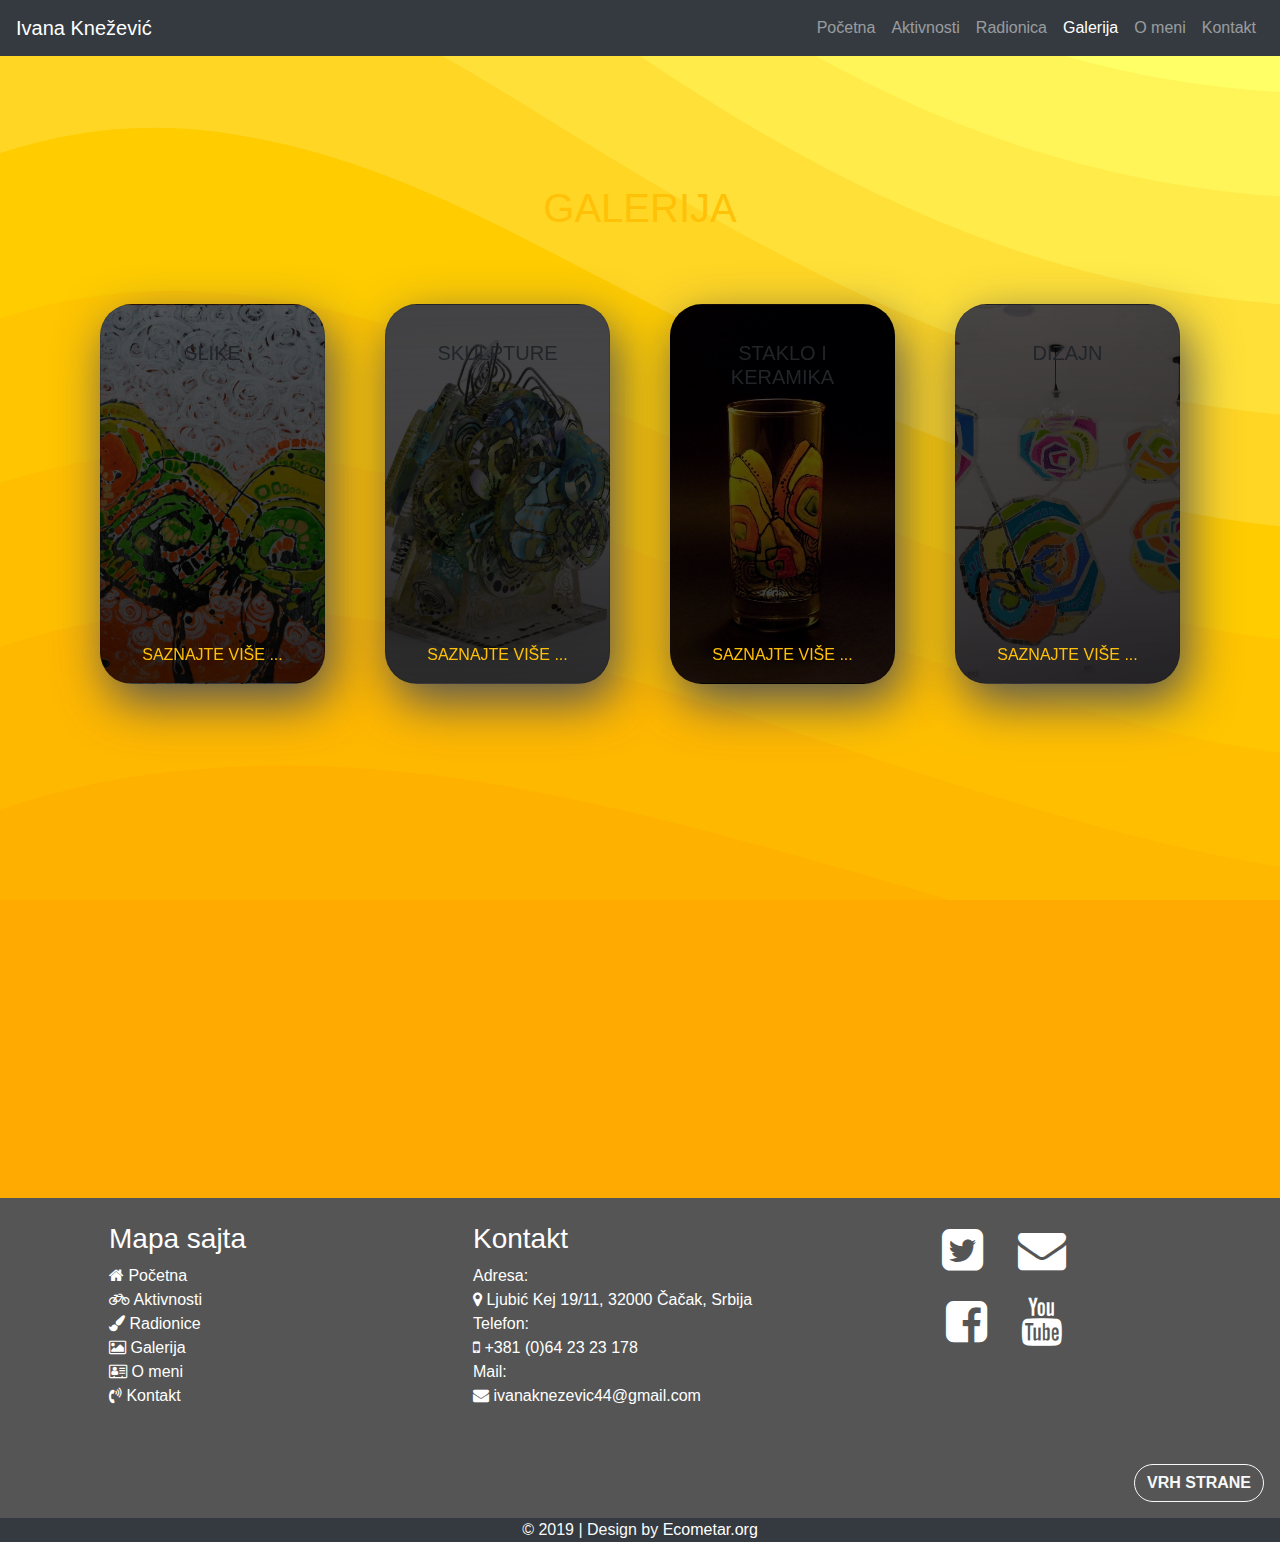
<file: gallery.html>
<!DOCTYPE html>
<html lang="en">
  <head>
    <meta charset="UTF-8" />
    <meta name="viewport" content="width=device-width, initial-scale=1.0" />
    <meta http-equiv="X-UA-Compatible" content="ie=edge" />
    <link
      rel="stylesheet"
      href="https://stackpath.bootstrapcdn.com/bootstrap/4.4.1/css/bootstrap.min.css"
      integrity="sha384-Vkoo8x4CGsO3+Hhxv8T/Q5PaXtkKtu6ug5TOeNV6gBiFeWPGFN9MuhOf23Q9Ifjh"
      crossorigin="anonymous"
    />
    <link
      rel="stylesheet"
      href="https://cdnjs.cloudflare.com/ajax/libs/font-awesome/4.7.0/css/font-awesome.min.css"
    />
    <link rel="stylesheet" href="css/style.css" />
    <script src="js/main.js"></script>
    <title>Ivana Knežević</title>
  </head>

  <body>
    <header>
      <nav class="navbar navbar-expand-lg navbar-dark bg-dark">
        <a class="navbar-brand" href="index.html">Ivana Knežević</a>
        <button
          class="navbar-toggler"
          type="button"
          data-toggle="collapse"
          data-target="#navbarText"
          aria-controls="navbarText"
          aria-expanded="false"
          aria-label="Toggle navigation"
        >
          <span class="navbar-toggler-icon"></span>
        </button>
        <div class="collapse navbar-collapse" id="navbarText">
          <ul class="navbar-nav ml-auto">
            <li class="nav-item">
              <a class="nav-link" href="index.html">Početna</a>
            </li>
            <li class="nav-item">
              <a class="nav-link" href="events.html">Aktivnosti</a>
            </li>
            <li class="nav-item">
              <a class="nav-link" href="studio.html">Radionica</a>
            </li>
            <li class="nav-item active">
              <a class="nav-link" href="gallery.html">Galerija</a>
            </li>
            <li class="nav-item">
              <a class="nav-link" href="about.html">O meni</a>
            </li>
            <li class="nav-item">
              <a class="nav-link" href="contact.html">Kontakt</a>
            </li>
          </ul>
        </div>
      </nav>
    </header>

    <main class="gallery">
      <div>
        <h1 class="text-center pt-5 card-link">Galerija</h1>
      </div>
      <section class="container pt-5">
        <div class="row text-center">
          <div class="col-lg-3 col-md-6 col-12">
            <div class="card py-3 my-3 card-1 transform-on-hover">
              <div class="card-body">
                <h5 class="text-uppercase card-heading mb-5">Slike</h5>
              </div>
              <a href="images.html" class="card-link">Saznajte više ...</a>
            </div>
          </div>
          <div class="col-lg-3 col-md-6 col-12">
            <div class="card py-3 my-3 card-2 transform-on-hover">
              <div class="card-body">
                <h5 class="text-uppercase card-heading mb-5">Skulpture</h5>
              </div>
              <a href="images.html" class="card-link">Saznajte više ...</a>
            </div>
          </div>
          <div class="col-lg-3 col-md-6 col-12">
            <div class="card py-3 my-3 card-3 transform-on-hover">
              <div class="card-body">
                <h5 class="text-uppercase card-heading mb-5">
                  Staklo i keramika
                </h5>
              </div>
              <a href="images.html" class="card-link">Saznajte više ...</a>
            </div>
          </div>
          <div class="col-lg-3 col-md-6 col-12">
            <div class="card py-3 my-3 card-4 transform-on-hover">
              <div class="card-body">
                <h5 class="text-uppercase card-heading mb-5">Dizajn</h5>
              </div>
              <a href="images.html" class="card-link">Saznajte više ...</a>
            </div>
          </div>
        </div>
      </section>
      <!-- Google Map -->
      <section class="pt-5">
        <div class="gmap-canvas">
          <iframe
            src="https://www.google.com/maps/embed?pb=!1m18!1m12!1m3!1d718.6937776692699!2d20.345772729193055!3d43.90192426499798!2m3!1f0!2f0!3f0!3m2!1i1024!2i768!4f13.1!3m3!1m2!1s0x475773dccebd1cb9%3A0x24433e46ea607a5!2zSXZhbmEgS25lxb5ldmnEhw!5e0!3m2!1ssr!2srs!4v1579962259247!5m2!1ssr!2srs"
            allowfullscreen=""
          >
          </iframe>
        </div>
      </section>
    </main>

    <footer>
      <div class="container">
        <div class="row p-4">
          <div class="col-md-4 col-sm-12">
            <h3>Mapa sajta</h3>
            <ul>
              <!-- * napomena: Ikonice su Font Awesome 4 -->
              <li>
                <a href="index.html"><i class="fa fa-home"></i> Početna</a>
              </li>
              <li>
                <a href="events.html"
                  ><i class="fa fa-bicycle" aria-hidden="true"></i>
                  Aktivnosti</a
                >
              </li>
              <li>
                <a href="studio.html"
                  ><i class="fa fa-paint-brush" aria-hidden="true"></i>
                  Radionice</a
                >
              </li>
              <li>
                <a href="gallery.html"
                  ><i class="fa fa-picture-o" aria-hidden="true"></i>
                  Galerija</a
                >
              </li>
              <li>
                <a href="about.html"
                  ><i class="fa fa-address-card-o" aria-hidden="true"></i> O
                  meni</a
                >
              </li>
              <li>
                <a href="contact.html"
                  ><i class="fa fa-volume-control-phone" aria-hidden="true"></i>
                  Kontakt</a
                >
              </li>
            </ul>
          </div>
          <div class="col-md-4 col-sm-12" id="contact_bg">
            <h3>Kontakt</h3>
            <ul>
              <li>Adresa:</li>
              <li>
                <i class="fa fa-map-marker" aria-hidden="true"></i> Ljubić Kej
                19/11, 32000 Čačak, Srbija
              </li>
              <!-- TODO: enkodovati brojeve telefona i email adresu -->
              <li>Telefon:</li>
              <li>
                <i class="fa fa-mobile" aria-hidden="true"></i> +381 (0)64 23 23
                178
              </li>
              <li>Mail:</li>
              <li>
                <i class="fa fa-envelope" aria-hidden="true"></i>
                <a href="mailto: ivanaknezevic44@gmail.com"
                  >ivanaknezevic44@gmail.com</a
                >
              </li>
            </ul>
          </div>
          <div class="col-md-4 col-sm-12 text-center pt-1">
            <a
              href="https://twitter.com/"
              class="col social-media"
              target="_blank"
              ><i class="fa fa-twitter-square fa-3x"></i
            ></a>
            <a
              href="https://www.google.com/intl/sr/gmail/about/"
              target="_blank"
              class="col social-media"
              ><i class="fa fa-envelope fa-3x"></i
            ></a>
            <div class="w-100 social-media"></div>
            <a
              href="https://www.facebook.com/"
              target="_blank"
              class="col social-media"
              ><i class="fa fa-facebook-square fa-3x"></i
            ></a>
            <a
              href="https://www.youtube.com/"
              class="col social-media"
              target="_blank"
              ><i class="fa fa-youtube fa-3x"></i
            ></a>
          </div>
        </div>
      </div>
      <div class="row p-3 m-0">
        <button
          type="button"
          onclick="backToTheFuture()"
          class="btn btn-outline-light text-light rounded-pill ml-auto to-the-top"
        >
          Vrh strane
        </button>
      </div>
      <div class="copyright text-center bg-dark text-light w-100">
        &#169; 2019 | Design by <a href="#"> Ecometar.org</a>
      </div>
    </footer>

    <script
      src="https://code.jquery.com/jquery-3.4.1.slim.min.js"
      integrity="sha384-J6qa4849blE2+poT4WnyKhv5vZF5SrPo0iEjwBvKU7imGFAV0wwj1yYfoRSJoZ+n"
      crossorigin="anonymous"
    ></script>
    <script
      src="https://cdn.jsdelivr.net/npm/popper.js@1.16.0/dist/umd/popper.min.js"
      integrity="sha384-Q6E9RHvbIyZFJoft+2mJbHaEWldlvI9IOYy5n3zV9zzTtmI3UksdQRVvoxMfooAo"
      crossorigin="anonymous"
    ></script>
    <script
      src="https://stackpath.bootstrapcdn.com/bootstrap/4.4.1/js/bootstrap.min.js"
      integrity="sha384-wfSDF2E50Y2D1uUdj0O3uMBJnjuUD4Ih7YwaYd1iqfktj0Uod8GCExl3Og8ifwB6"
      crossorigin="anonymous"
    ></script>
  </body>
</html>
</file>
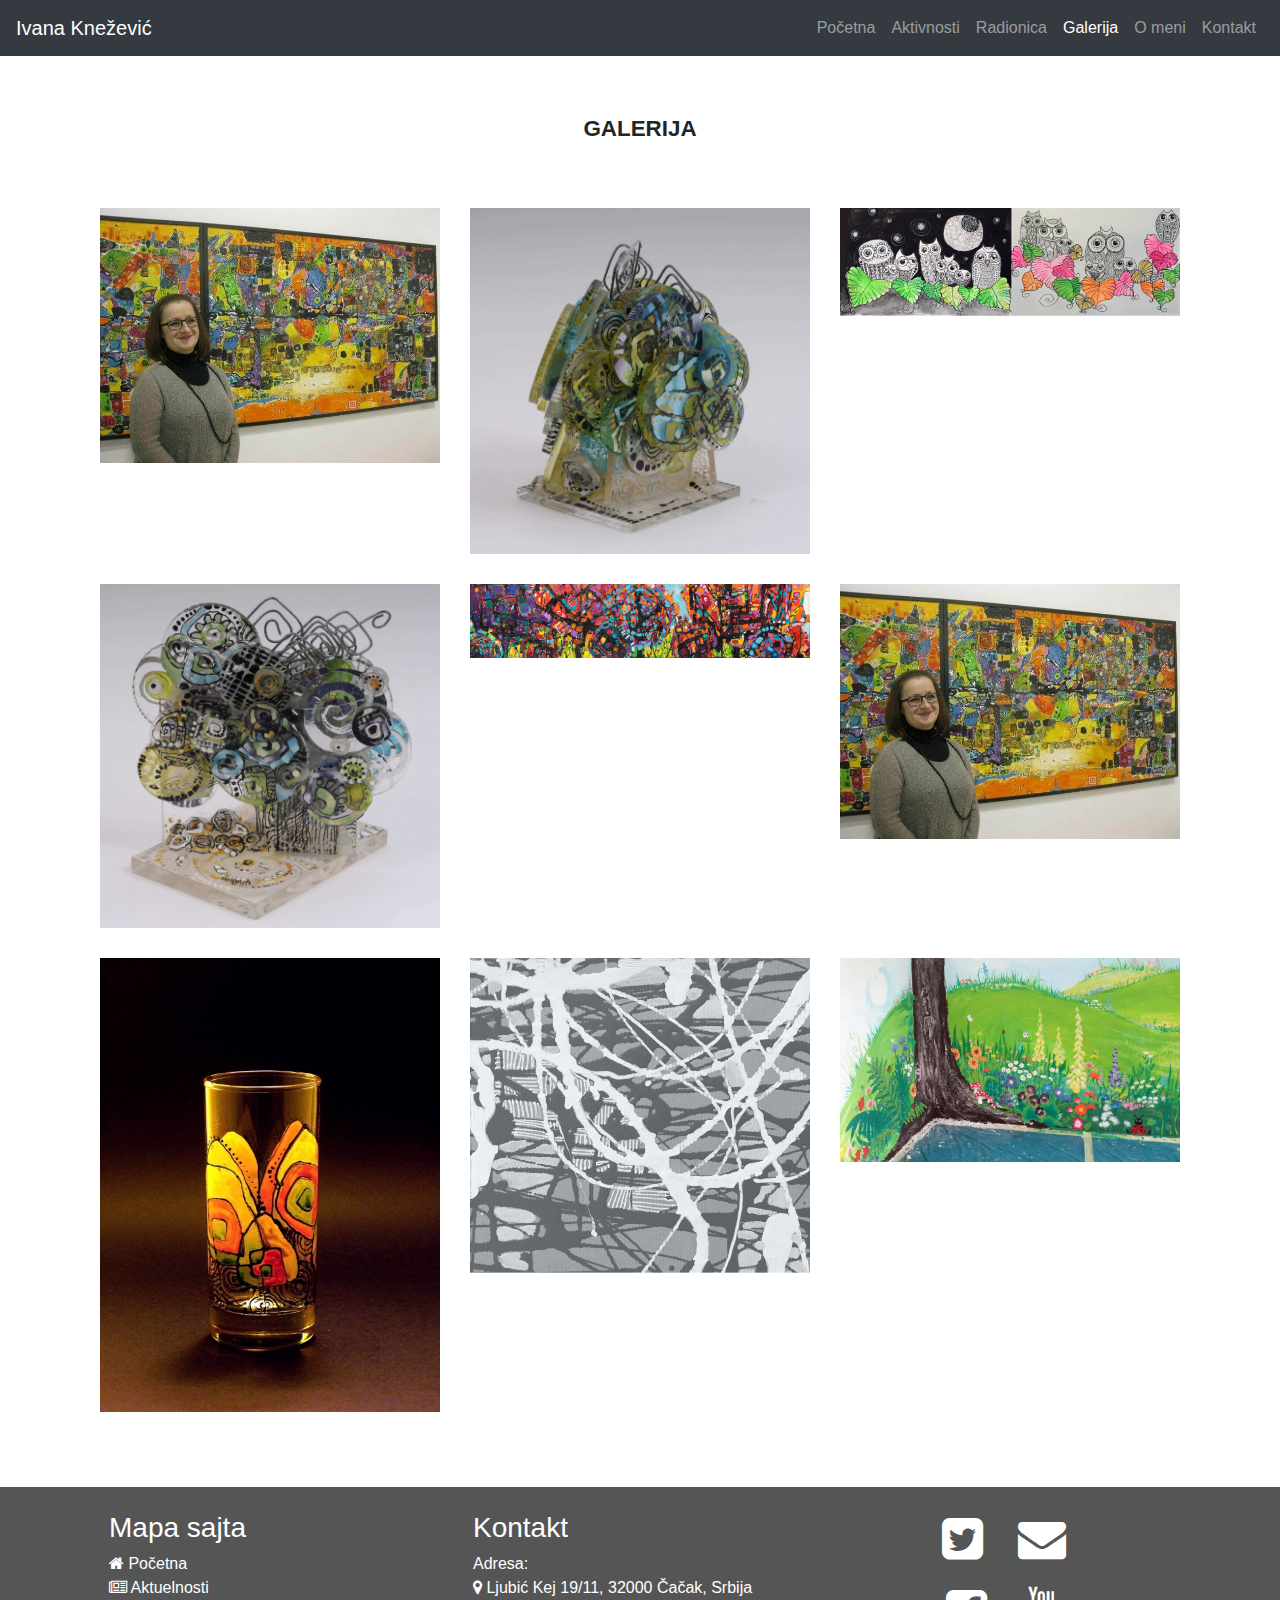
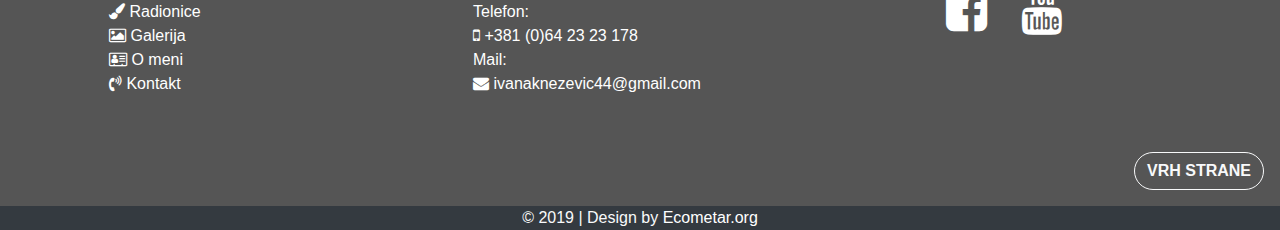
<file: images.html>
<!DOCTYPE html>
<html lang="en">
  <head>
    <meta charset="UTF-8" />
    <meta name="viewport" content="width=device-width, initial-scale=1.0" />
    <meta http-equiv="X-UA-Compatible" content="ie=edge" />
    <link
      rel="stylesheet"
      href="https://stackpath.bootstrapcdn.com/bootstrap/4.4.1/css/bootstrap.min.css"
      integrity="sha384-Vkoo8x4CGsO3+Hhxv8T/Q5PaXtkKtu6ug5TOeNV6gBiFeWPGFN9MuhOf23Q9Ifjh"
      crossorigin="anonymous"
    />
    <link
      rel="stylesheet"
      href="https://cdnjs.cloudflare.com/ajax/libs/font-awesome/4.7.0/css/font-awesome.min.css"
    />
    <link rel="stylesheet" href="css/style.css" />
    <script src="js/main.js"></script>
    <title>Ivana Knežević</title>
  </head>

  <body>
    <header>
      <nav class="navbar navbar-expand-lg navbar-dark bg-dark">
        <a class="navbar-brand" href="index.html">Ivana Knežević</a>
        <button
          class="navbar-toggler"
          type="button"
          data-toggle="collapse"
          data-target="#navbarText"
          aria-controls="navbarText"
          aria-expanded="false"
          aria-label="Toggle navigation"
        >
          <span class="navbar-toggler-icon"></span>
        </button>
        <div class="collapse navbar-collapse" id="navbarText">
          <ul class="navbar-nav ml-auto">
            <li class="nav-item">
              <a class="nav-link" href="index.html">Početna</a>
            </li>
            <li class="nav-item">
              <a class="nav-link" href="events.html">Aktivnosti</a>
            </li>
            <li class="nav-item">
              <a class="nav-link" href="studio.html">Radionica</a>
            </li>
            <li class="nav-item active">
              <a class="nav-link" href="gallery.html">Galerija</a>
            </li>
            <li class="nav-item">
              <a class="nav-link" href="about.html">O meni</a>
            </li>
            <li class="nav-item">
              <a class="nav-link" href="contact.html">Kontakt</a>
            </li>
          </ul>
        </div>
      </nav>
    </header>

    <main>
      <section class="gallery-block compact-gallery">
        <div class="container">
          <div class="heading">
            <h2>Galerija</h2>
          </div>
          <div class="row no-gutters">
            <div class="col-md-6 col-lg-4 item zoom-on-hover">
              <a class="lightbox" href="images/Ivana-Knežević.jpg">
                <img
                  class="img-fluid image"
                  src="images/Ivana-Knežević.jpg"
                  alt="Ivana Knežević"
                />
                <span class="description">
                  <span class="description-heading">Lorem Ipsum</span>
                  <span class="description-body"
                    >Lorem ipsum dolor sit amet, consectetur adipiscing elit.
                    Nunc quam urna.Lorem ipsum dolor sit amet, consectetur
                    adipiscing elit.</span
                  >
                </span>
              </a>
            </div>
            <div class="col-md-6 col-lg-4 item zoom-on-hover">
              <a class="lightbox" href="images/Minijatura-01.jpg">
                <img
                  class="img-fluid image"
                  src="images/Minijatura-01.jpg"
                  alt="Minijatura"
                />
                <span class="description">
                  <span class="description-heading">Lorem Ipsum</span>
                  <span class="description-body"
                    >Lorem ipsum dolor sit amet, consectetur adipiscing elit.
                    Nunc quam urna.Lorem ipsum dolor sit amet, consectetur
                    adipiscing elit.</span
                  >
                </span>
              </a>
            </div>
            <div class="col-md-6 col-lg-4 item zoom-on-hover">
              <a class="lightbox" href="images/Sovice.jpg">
                <img
                  class="img-fluid image"
                  src="images/Sovice.jpg"
                  alt="Sove"
                />
                <span class="description">
                  <span class="description-heading">Lorem Ipsum</span>
                  <span class="description-body"
                    >Lorem ipsum dolor sit amet, consectetur adipiscing elit.
                    Nunc quam urna.Lorem ipsum dolor sit amet, consectetur
                    adipiscing elit.</span
                  >
                </span>
              </a>
            </div>
            <div class="col-md-6 col-lg-4 item zoom-on-hover">
              <a class="lightbox" href="images/Minijatura-02.jpg">
                <img
                  class="img-fluid image"
                  src="images/Minijatura-02.jpg"
                  alt="Minijatura"
                />
                <span class="description">
                  <span class="description-heading">Lorem Ipsum</span>
                  <span class="description-body"
                    >Lorem ipsum dolor sit amet, consectetur adipiscing elit.
                    Nunc quam urna.Lorem ipsum dolor sit amet, consectetur
                    adipiscing elit.</span
                  >
                </span>
              </a>
            </div>
            <div class="col-md-6 col-lg-4 item zoom-on-hover">
              <a
                class="lightbox"
                href="images/Zora-kombinovana-tehnika-na-lesonitu.jpg"
              >
                <img
                  class="img-fluid image"
                  src="images/Zora-kombinovana-tehnika-na-lesonitu.jpg"
                  alt="Zora kombinovana tehnika na lesonitu"
                />
                <span class="description">
                  <span class="description-heading">Lorem Ipsum</span>
                  <span class="description-body"
                    >Lorem ipsum dolor sit amet, consectetur adipiscing elit.
                    Nunc quam urna.Lorem ipsum dolor sit amet, consectetur
                    adipiscing elit.</span
                  >
                </span>
              </a>
            </div>
            <div class="col-md-6 col-lg-4 item zoom-on-hover">
              <a class="lightbox" href="images/Ivana-Knežević.jpg">
                <img
                  class="img-fluid image"
                  src="images/Ivana-Knežević.jpg"
                  alt="Ivana Knežević"
                />
                <span class="description">
                  <span class="description-heading">Lorem Ipsum</span>
                  <span class="description-body"
                    >Lorem ipsum dolor sit amet, consectetur adipiscing elit.
                    Nunc quam urna.Lorem ipsum dolor sit amet, consectetur
                    adipiscing elit.</span
                  >
                </span>
              </a>
            </div>
            <div class="col-md-6 col-lg-4 item zoom-on-hover">
              <a class="lightbox" href="images/Čaša.jpg">
                <img class="img-fluid image" src="images/Čaša.jpg" alt="Čaša" />
                <span class="description">
                  <span class="description-heading">Lorem Ipsum</span>
                  <span class="description-body"
                    >Lorem ipsum dolor sit amet, consectetur adipiscing elit.
                    Nunc quam urna.Lorem ipsum dolor sit amet, consectetur
                    adipiscing elit.</span
                  >
                </span>
              </a>
            </div>
            <div class="col-md-6 col-lg-4 item zoom-on-hover">
              <a class="lightbox" href="images/Pozadina-03.jpg">
                <img
                  class="img-fluid image"
                  src="images/Pozadina-03.jpg"
                  alt="Pozadina"
                />
                <span class="description">
                  <span class="description-heading">Lorem Ipsum</span>
                  <span class="description-body"
                    >Lorem ipsum dolor sit amet, consectetur adipiscing elit.
                    Nunc quam urna.Lorem ipsum dolor sit amet, consectetur
                    adipiscing elit.</span
                  >
                </span>
              </a>
            </div>
            <div class="col-md-6 col-lg-4 item zoom-on-hover">
              <a class="lightbox" href="images/Štuko.jpg">
                <img
                  class="img-fluid image"
                  src="images/Štuko.jpg"
                  alt="Štuko"
                />
                <span class="description">
                  <span class="description-heading">Lorem Ipsum</span>
                  <span class="description-body"
                    >Lorem ipsum dolor sit amet, consectetur adipiscing elit.
                    Nunc quam urna.Lorem ipsum dolor sit amet, consectetur
                    adipiscing elit.</span
                  >
                </span>
              </a>
            </div>
          </div>
        </div>
      </section>
    </main>

    <footer>
      <div class="container">
        <div class="row p-4">
          <div class="col-md-4 col-sm-12">
            <h3>Mapa sajta</h3>
            <ul>
              <!-- * napomena: Ikonice su Font Awesome 4 -->
              <li>
                <a href="index.html"><i class="fa fa-home"></i> Početna</a>
              </li>
              <li>
                <a href="events.html"
                  ><i class="fa fa-newspaper-o" aria-hidden="true"></i>
                  Aktuelnosti</a
                >
              </li>
              <li>
                <a href="studio.html"
                  ><i class="fa fa-paint-brush" aria-hidden="true"></i>
                  Radionice</a
                >
              </li>
              <li>
                <a href="gallery.html"
                  ><i class="fa fa-picture-o" aria-hidden="true"></i>
                  Galerija</a
                >
              </li>
              <li>
                <a href="about.html"
                  ><i class="fa fa-address-card-o" aria-hidden="true"></i> O
                  meni</a
                >
              </li>
              <li>
                <a href="contact.html"
                  ><i class="fa fa-volume-control-phone" aria-hidden="true"></i>
                  Kontakt</a
                >
              </li>
            </ul>
          </div>
          <div class="col-md-4 col-sm-12" id="contact_bg">
            <h3>Kontakt</h3>
            <ul>
              <li>Adresa:</li>
              <li>
                <i class="fa fa-map-marker" aria-hidden="true"></i> Ljubić Kej
                19/11, 32000 Čačak, Srbija
              </li>
              <!-- TODO: enkodovati brojeve telefona i email adresu -->
              <li>Telefon:</li>
              <li>
                <i class="fa fa-mobile" aria-hidden="true"></i> +381 (0)64 23 23
                178
              </li>
              <li>Mail:</li>
              <li>
                <i class="fa fa-envelope" aria-hidden="true"></i>
                <a href="mailto: ivanaknezevic44@gmail.com"
                  >ivanaknezevic44@gmail.com</a
                >
              </li>
            </ul>
          </div>
          <div class="col-md-4 col-sm-12 text-center pt-1">
            <a
              href="https://twitter.com/"
              class="col social-media"
              target="_blank"
              ><i class="fa fa-twitter-square fa-3x"></i
            ></a>
            <a
              href="https://www.google.com/intl/sr/gmail/about/"
              target="_blank"
              class="col social-media"
              ><i class="fa fa-envelope fa-3x"></i
            ></a>
            <div class="w-100 social-media"></div>
            <a
              href="https://www.facebook.com/"
              target="_blank"
              class="col social-media"
              ><i class="fa fa-facebook-square fa-3x"></i
            ></a>
            <a
              href="https://www.youtube.com/"
              class="col social-media"
              target="_blank"
              ><i class="fa fa-youtube fa-3x"></i
            ></a>
          </div>
        </div>
      </div>
      <div class="row p-3 m-0">
        <button
          type="button"
          onclick="backToTheFuture()"
          class="btn btn-outline-light text-light rounded-pill ml-auto to-the-top">
          Vrh strane
        </button>
      </div>
      <div class="copyright text-center bg-dark text-light w-100">
        &#169; 2019 | Design by <a href="#"> Ecometar.org</a>
      </div>
    </footer>

    <script
      src="https://code.jquery.com/jquery-3.4.1.slim.min.js"
      integrity="sha384-J6qa4849blE2+poT4WnyKhv5vZF5SrPo0iEjwBvKU7imGFAV0wwj1yYfoRSJoZ+n"
      crossorigin="anonymous"
    ></script>
    <script
      src="https://cdn.jsdelivr.net/npm/popper.js@1.16.0/dist/umd/popper.min.js"
      integrity="sha384-Q6E9RHvbIyZFJoft+2mJbHaEWldlvI9IOYy5n3zV9zzTtmI3UksdQRVvoxMfooAo"
      crossorigin="anonymous"
    ></script>
    <script
      src="https://stackpath.bootstrapcdn.com/bootstrap/4.4.1/js/bootstrap.min.js"
      integrity="sha384-wfSDF2E50Y2D1uUdj0O3uMBJnjuUD4Ih7YwaYd1iqfktj0Uod8GCExl3Og8ifwB6"
      crossorigin="anonymous"
    ></script>
  </body>
</html>
</file>
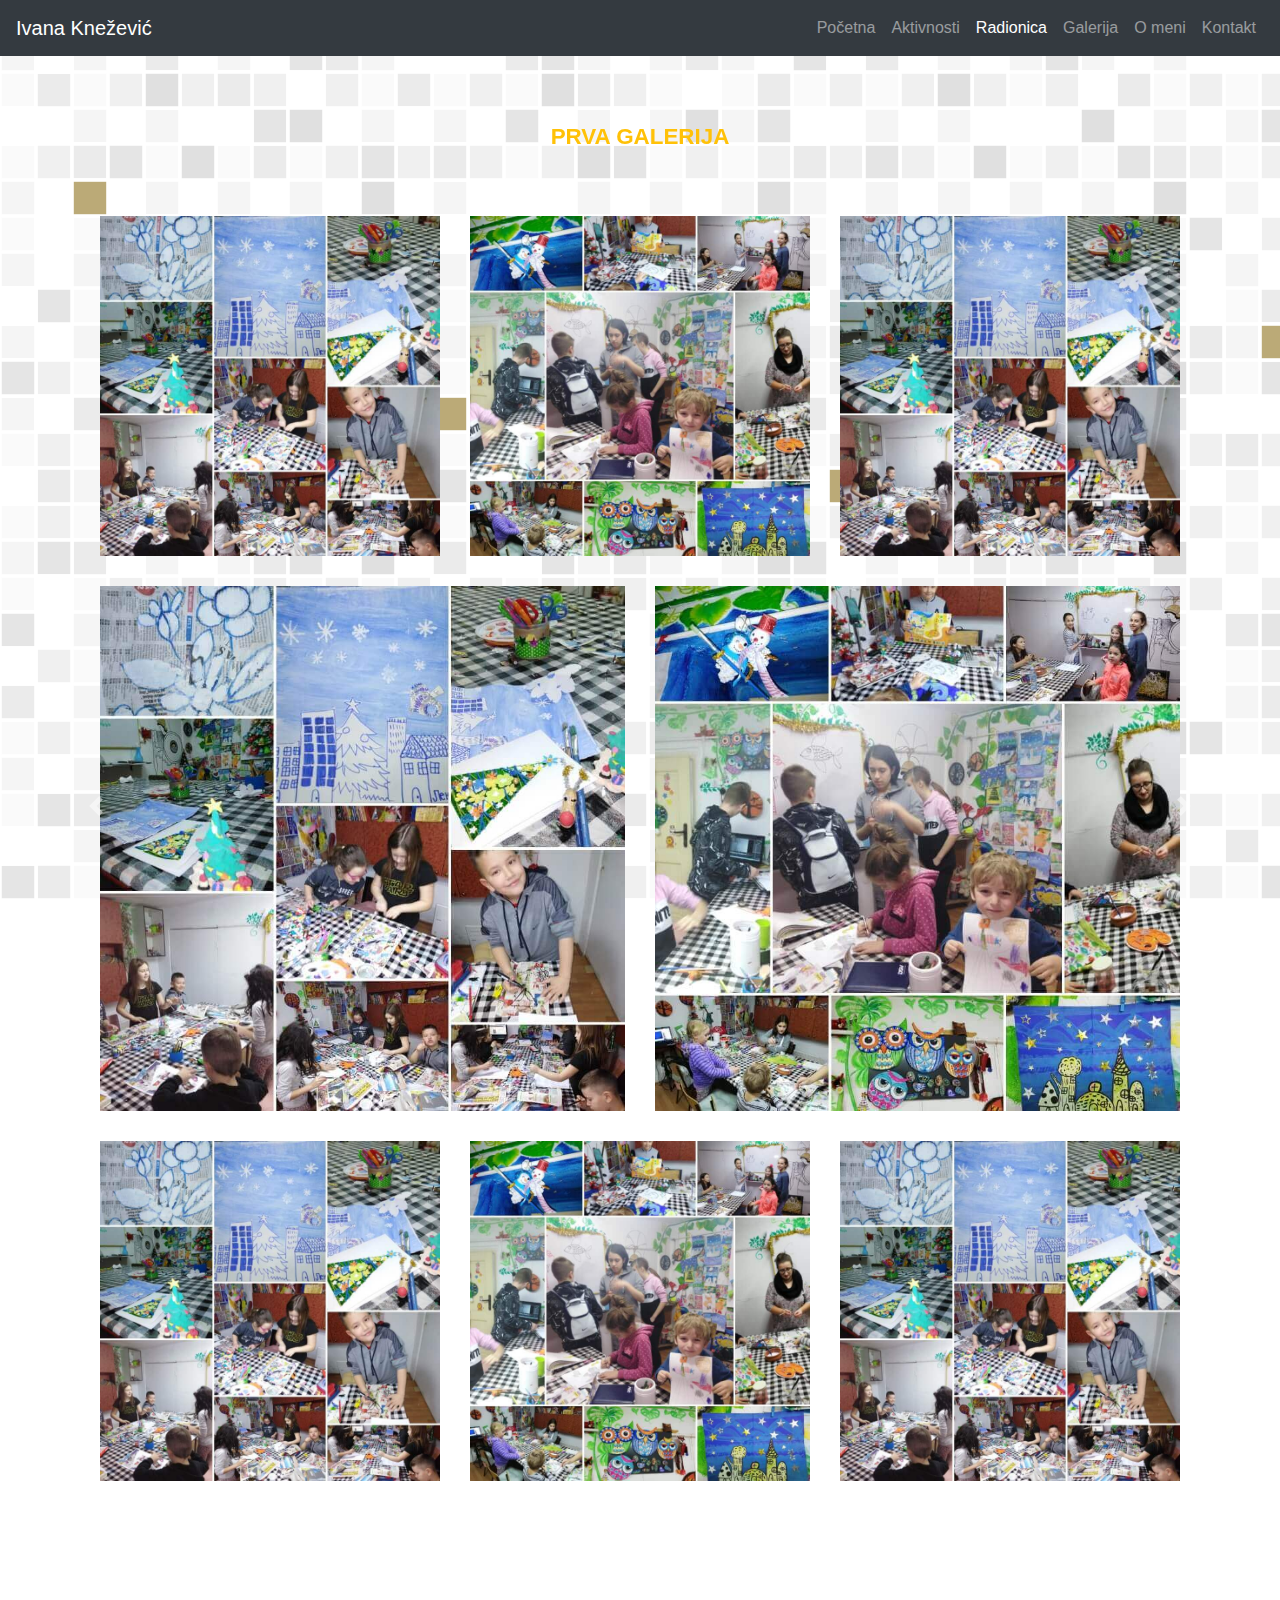
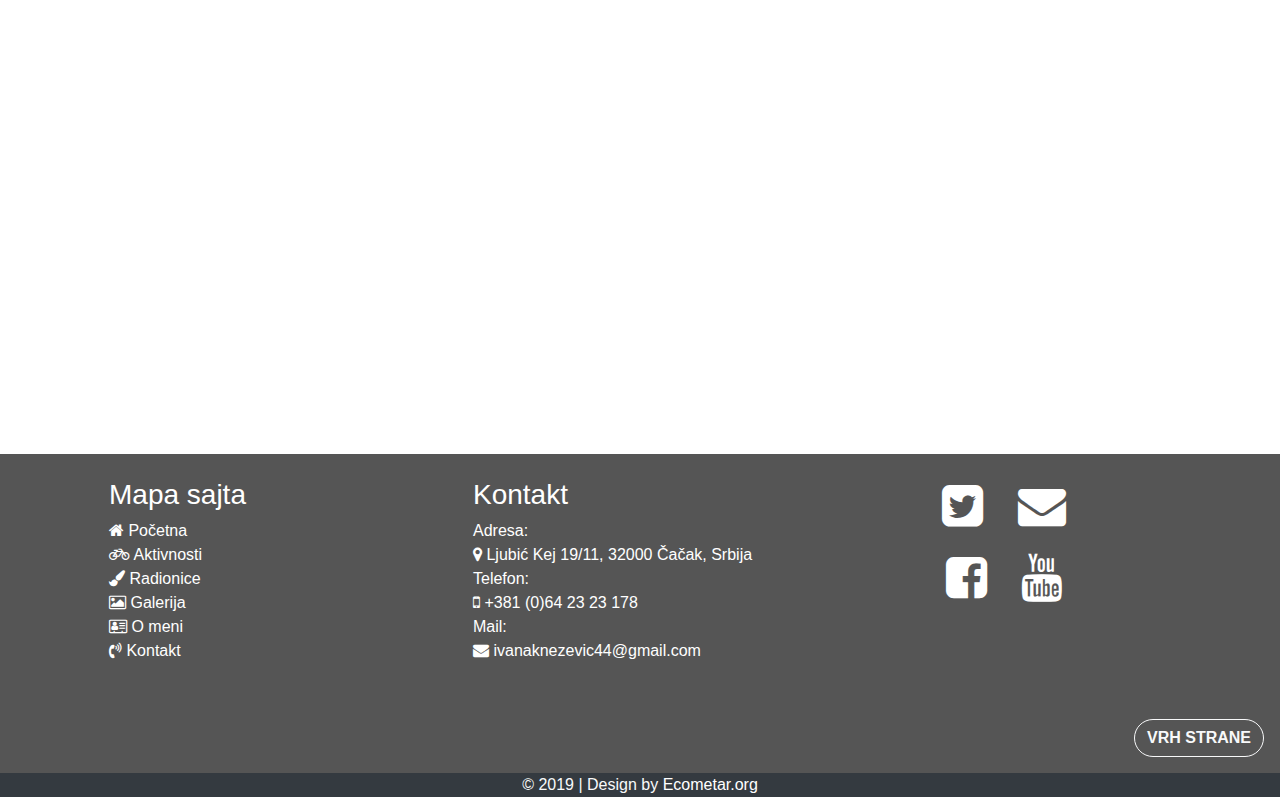
<file: studio.html>
<!DOCTYPE html>
<html lang="en">

<head>
  <meta charset="UTF-8" />
  <meta name="viewport" content="width=device-width, initial-scale=1.0" />
  <meta http-equiv="X-UA-Compatible" content="ie=edge" />
  <link rel="stylesheet" href="https://stackpath.bootstrapcdn.com/bootstrap/4.4.1/css/bootstrap.min.css"
    integrity="sha384-Vkoo8x4CGsO3+Hhxv8T/Q5PaXtkKtu6ug5TOeNV6gBiFeWPGFN9MuhOf23Q9Ifjh" crossorigin="anonymous">
  <link rel="stylesheet" href="https://cdnjs.cloudflare.com/ajax/libs/font-awesome/4.7.0/css/font-awesome.min.css" />
  <link rel="stylesheet" href="css/style.css" />
  <script src="js/main.js"></script>
  <title>Ivana Knežević</title>
</head>

<body>
  <header>
    <nav class="navbar navbar-expand-lg navbar-dark bg-dark">
      <a class="navbar-brand" href="index.html">Ivana Knežević</a>
      <button class="navbar-toggler" type="button" data-toggle="collapse" data-target="#navbarText"
        aria-controls="navbarText" aria-expanded="false" aria-label="Toggle navigation">
        <span class="navbar-toggler-icon"></span>
      </button>
      <div class="collapse navbar-collapse" id="navbarText">
        <ul class="navbar-nav ml-auto">
          <li class="nav-item">
            <a class="nav-link" href="index.html">Početna</a>
          </li>
          <li class="nav-item">
            <a class="nav-link" href="events.html">Aktivnosti</a>
          </li>
          <li class="nav-item active">
            <a class="nav-link" href="studio.html">Radionica</a>
          </li>
          <li class="nav-item">
            <a class="nav-link" href="gallery.html">Galerija</a>
          </li>
          <li class="nav-item">
            <a class="nav-link" href="about.html">O meni</a>
          </li>
          <li class="nav-item">
            <a class="nav-link" href="contact.html">Kontakt</a>
          </li>
        </ul>
      </div>
    </nav>
  </header>

  <!-- TODO: Srediti (ujednaciti) boju svih Heading tagova -->
  <main class="studio">
<!--
    <section class="gallery-block compact-gallery">
      <div class="container">
        <div class="heading card-link pt-2">
          <h2>Galerija</h2>
        </div>
        <div class="row no-gutters">
          <div class="col-md-4 col-lg-4 item zoom-on-hover">
            <a class="lightbox" href="images/Kolaž-01.jpg">
              <img class="img-fluid image" src="images/Kolaž-01.jpg" alt="Kolaž"/>
              <span class="description">
                <span class="description-heading">Lorem Ipsum</span>
                <span class="description-body">Lorem ipsum dolor sit amet, consectetur adipiscing elit.
                  Nunc quam urna.Lorem ipsum dolor sit amet, consectetur
                  adipiscing elit.</span>
              </span>
            </a>
          </div>
          <div class="col-md-4 col-lg-4 item zoom-on-hover">
            <a class="lightbox" href="images/Kolaž-02.jpg">
              <img class="img-fluid image" src="images/Kolaž-02.jpg" alt="Kolaž"/>
              <span class="description">
                <span class="description-heading">Lorem Ipsum</span>
                <span class="description-body">Lorem ipsum dolor sit amet, consectetur adipiscing elit.
                  Nunc quam urna.Lorem ipsum dolor sit amet, consectetur
                  adipiscing elit.</span>
              </span>
            </a>
          </div>
          <div class="col-md-4 col-lg-4 item zoom-on-hover">
            <a class="lightbox" href="images/Kolaž-01.jpg">
              <img class="img-fluid image" src="images/Kolaž-01.jpg" alt="Kolaž"/>
              <span class="description">
                <span class="description-heading">Lorem Ipsum</span>
                <span class="description-body">Lorem ipsum dolor sit amet, consectetur adipiscing elit.
                  Nunc quam urna.Lorem ipsum dolor sit amet, consectetur
                  adipiscing elit.</span>
              </span>
            </a>
          </div>
          <div class="col-md-6 col-lg-6 item zoom-on-hover">
            <a class="lightbox" href="images/Kolaž-01.jpg">
              <img class="img-fluid image" src="images/Kolaž-01.jpg" alt="Kolaž"/>
              <span class="description">
                <span class="description-heading">Lorem Ipsum</span>
                <span class="description-body">Lorem ipsum dolor sit amet, consectetur adipiscing elit.
                  Nunc quam urna.Lorem ipsum dolor sit amet, consectetur
                  adipiscing elit.</span>
              </span>
            </a>
          </div>
          <div class="col-md-6 col-lg-6 item zoom-on-hover">
            <a class="lightbox" href="images/Kolaž-02.jpg">
              <img class="img-fluid image" src="images/Kolaž-02.jpg" alt="Kolaž"/>
              <span class="description">
                <span class="description-heading">Lorem Ipsum</span>
                <span class="description-body">Lorem ipsum dolor sit amet, consectetur adipiscing elit.
                  Nunc quam urna.Lorem ipsum dolor sit amet, consectetur
                  adipiscing elit.</span>
              </span>
            </a>
          </div>
          <div class="col-md-4 col-lg-4 item zoom-on-hover">
            <a class="lightbox" href="images/Kolaž-01.jpg">
              <img class="img-fluid image" src="images/Kolaž-01.jpg" alt="Kolaž"/>
              <span class="description">
                <span class="description-heading">Lorem Ipsum</span>
                <span class="description-body">Lorem ipsum dolor sit amet, consectetur adipiscing elit.
                  Nunc quam urna.Lorem ipsum dolor sit amet, consectetur
                  adipiscing elit.</span>
              </span>
            </a>
          </div>
          <div class="col-md-4 col-lg-4 item zoom-on-hover">
            <a class="lightbox" href="images/Kolaž-02.jpg">
              <img class="img-fluid image" src="images/Kolaž-02.jpg" alt="Kolaž"/>
              <span class="description">
                <span class="description-heading">Lorem Ipsum</span>
                <span class="description-body">Lorem ipsum dolor sit amet, consectetur adipiscing elit.
                  Nunc quam urna.Lorem ipsum dolor sit amet, consectetur
                  adipiscing elit.</span>
              </span>
            </a>
          </div>
          <div class="col-md-4 col-lg-4 item zoom-on-hover">
            <a class="lightbox" href="images/Kolaž-01.jpg">
              <img class="img-fluid image" src="images/Kolaž-01.jpg" alt="Kolaž"/>
              <span class="description">
                <span class="description-heading">Lorem Ipsum</span>
                <span class="description-body">Lorem ipsum dolor sit amet, consectetur adipiscing elit.
                  Nunc quam urna.Lorem ipsum dolor sit amet, consectetur
                  adipiscing elit.</span>
              </span>
            </a>
          </div>
        </div>
      </div>
    </section>
  -->


  <section class="test-section">
    <div id="carouselExampleControls" class="carousel slide" data-ride="carousel">
      <div class="carousel-inner">
        <div class="carousel-item active">
          <section class="gallery-block compact-gallery">
            <div class="container">
              <div class="heading card-link pt-2">
                <h2>Prva Galerija</h2>
              </div>
              <div class="row no-gutters">
                <div class="col-md-4 col-lg-4 item zoom-on-hover">
                  <a class="lightbox" href="images/Kolaž-01.jpg">
                    <img class="img-fluid image" src="images/Kolaž-01.jpg" alt="Kolaž"/>
                    <span class="description">
                      <span class="description-heading">Lorem Ipsum</span>
                      <span class="description-body">Lorem ipsum dolor sit amet, consectetur adipiscing elit.
                        Nunc quam urna.Lorem ipsum dolor sit amet, consectetur
                        adipiscing elit.</span>
                    </span>
                  </a>
                </div>
                <div class="col-md-4 col-lg-4 item zoom-on-hover">
                  <a class="lightbox" href="images/Kolaž-02.jpg">
                    <img class="img-fluid image" src="images/Kolaž-02.jpg" alt="Kolaž"/>
                    <span class="description">
                      <span class="description-heading">Lorem Ipsum</span>
                      <span class="description-body">Lorem ipsum dolor sit amet, consectetur adipiscing elit.
                        Nunc quam urna.Lorem ipsum dolor sit amet, consectetur
                        adipiscing elit.</span>
                    </span>
                  </a>
                </div>
                <div class="col-md-4 col-lg-4 item zoom-on-hover">
                  <a class="lightbox" href="images/Kolaž-01.jpg">
                    <img class="img-fluid image" src="images/Kolaž-01.jpg" alt="Kolaž"/>
                    <span class="description">
                      <span class="description-heading">Lorem Ipsum</span>
                      <span class="description-body">Lorem ipsum dolor sit amet, consectetur adipiscing elit.
                        Nunc quam urna.Lorem ipsum dolor sit amet, consectetur
                        adipiscing elit.</span>
                    </span>
                  </a>
                </div>
                <div class="col-md-6 col-lg-6 item zoom-on-hover">
                  <a class="lightbox" href="images/Kolaž-01.jpg">
                    <img class="img-fluid image" src="images/Kolaž-01.jpg" alt="Kolaž"/>
                    <span class="description">
                      <span class="description-heading">Lorem Ipsum</span>
                      <span class="description-body">Lorem ipsum dolor sit amet, consectetur adipiscing elit.
                        Nunc quam urna.Lorem ipsum dolor sit amet, consectetur
                        adipiscing elit.</span>
                    </span>
                  </a>
                </div>
                <div class="col-md-6 col-lg-6 item zoom-on-hover">
                  <a class="lightbox" href="images/Kolaž-02.jpg">
                    <img class="img-fluid image" src="images/Kolaž-02.jpg" alt="Kolaž"/>
                    <span class="description">
                      <span class="description-heading">Lorem Ipsum</span>
                      <span class="description-body">Lorem ipsum dolor sit amet, consectetur adipiscing elit.
                        Nunc quam urna.Lorem ipsum dolor sit amet, consectetur
                        adipiscing elit.</span>
                    </span>
                  </a>
                </div>
                <div class="col-md-4 col-lg-4 item zoom-on-hover">
                  <a class="lightbox" href="images/Kolaž-01.jpg">
                    <img class="img-fluid image" src="images/Kolaž-01.jpg" alt="Kolaž"/>
                    <span class="description">
                      <span class="description-heading">Lorem Ipsum</span>
                      <span class="description-body">Lorem ipsum dolor sit amet, consectetur adipiscing elit.
                        Nunc quam urna.Lorem ipsum dolor sit amet, consectetur
                        adipiscing elit.</span>
                    </span>
                  </a>
                </div>
                <div class="col-md-4 col-lg-4 item zoom-on-hover">
                  <a class="lightbox" href="images/Kolaž-02.jpg">
                    <img class="img-fluid image" src="images/Kolaž-02.jpg" alt="Kolaž"/>
                    <span class="description">
                      <span class="description-heading">Lorem Ipsum</span>
                      <span class="description-body">Lorem ipsum dolor sit amet, consectetur adipiscing elit.
                        Nunc quam urna.Lorem ipsum dolor sit amet, consectetur
                        adipiscing elit.</span>
                    </span>
                  </a>
                </div>
                <div class="col-md-4 col-lg-4 item zoom-on-hover">
                  <a class="lightbox" href="images/Kolaž-01.jpg">
                    <img class="img-fluid image" src="images/Kolaž-01.jpg" alt="Kolaž"/>
                    <span class="description">
                      <span class="description-heading">Lorem Ipsum</span>
                      <span class="description-body">Lorem ipsum dolor sit amet, consectetur adipiscing elit.
                        Nunc quam urna.Lorem ipsum dolor sit amet, consectetur
                        adipiscing elit.</span>
                    </span>
                  </a>
                </div>
              </div>
            </div>
          </section>
        </div>
        <div class="carousel-item">
          <section class="gallery-block compact-gallery">
            <div class="container">
              <div class="heading">
                <h2>Druga Galerija</h2>
              </div>
              <div class="row no-gutters">
                <div class="col-md-6 col-lg-4 item zoom-on-hover">
                  <a class="lightbox" href="images/Ivana-Knežević.jpg">
                    <img class="img-fluid image" src="images/Ivana-Knežević.jpg" alt="Ivana Knežević"/>
                    <span class="description">
                      <span class="description-heading">Lorem Ipsum</span>
                      <span class="description-body">Lorem ipsum dolor sit amet, consectetur adipiscing elit.
                        Nunc quam urna.Lorem ipsum dolor sit amet, consectetur
                        adipiscing elit.</span>
                    </span>
                  </a>
                </div>
                <div class="col-md-6 col-lg-4 item zoom-on-hover">
                  <a class="lightbox" href="images/Minijatura-01.jpg">
                    <img class="img-fluid image" src="images/Minijatura-01.jpg" alt="Minijatura"/>
                    <span class="description">
                      <span class="description-heading">Lorem Ipsum</span>
                      <span class="description-body">Lorem ipsum dolor sit amet, consectetur adipiscing elit.
                        Nunc quam urna.Lorem ipsum dolor sit amet, consectetur
                        adipiscing elit.</span>
                    </span>
                  </a>
                </div>
                <div class="col-md-6 col-lg-4 item zoom-on-hover">
                  <a class="lightbox" href="images/Pozadina-02.jpg">
                    <img class="img-fluid image" src="images/Pozadina-02.jpg" alt="Pozadina"/>
                    <span class="description">
                      <span class="description-heading">Lorem Ipsum</span>
                      <span class="description-body">Lorem ipsum dolor sit amet, consectetur adipiscing elit.
                        Nunc quam urna.Lorem ipsum dolor sit amet, consectetur
                        adipiscing elit.</span>
                    </span>
                  </a>
                </div>
                <div class="col-md-6 col-lg-4 item zoom-on-hover">
                  <a class="lightbox" href="images/Minijatura-02.jpg">
                    <img class="img-fluid image" src="images/Minijatura-02.jpg" alt="Minijatura"/>
                    <span class="description">
                      <span class="description-heading">Lorem Ipsum</span>
                      <span class="description-body">Lorem ipsum dolor sit amet, consectetur adipiscing elit.
                        Nunc quam urna.Lorem ipsum dolor sit amet, consectetur
                        adipiscing elit.</span>
                    </span>
                  </a>
                </div>
                <div class="col-md-6 col-lg-4 item zoom-on-hover">
                  <a class="lightbox" href="images/Pozadina-03.jpg">
                    <img class="img-fluid image" src="images/Pozadina-03.jpg" alt="Pozadina"/>
                    <span class="description">
                      <span class="description-heading">Lorem Ipsum</span>
                      <span class="description-body">Lorem ipsum dolor sit amet, consectetur adipiscing elit.
                        Nunc quam urna.Lorem ipsum dolor sit amet, consectetur
                        adipiscing elit.</span>
                    </span>
                  </a>
                </div>
                <div class="col-md-6 col-lg-4 item zoom-on-hover">
                  <a class="lightbox" href="images/Ivana-Knežević.jpg">
                    <img class="img-fluid image" src="images/Ivana-Knežević.jpg" alt="Ivana Knežević"/>
                    <span class="description">
                      <span class="description-heading">Lorem Ipsum</span>
                      <span class="description-body">Lorem ipsum dolor sit amet, consectetur adipiscing elit.
                        Nunc quam urna.Lorem ipsum dolor sit amet, consectetur
                        adipiscing elit.</span>
                    </span>
                  </a>
                </div>
                <div class="col-md-6 col-lg-4 item zoom-on-hover">
                  <a class="lightbox" href="images/Čaša.jpg">
                    <img class="img-fluid image" src="images/Čaša.jpg" alt="Čaša"/>
                    <span class="description">
                      <span class="description-heading">Lorem Ipsum</span>
                      <span class="description-body">Lorem ipsum dolor sit amet, consectetur adipiscing elit.
                        Nunc quam urna.Lorem ipsum dolor sit amet, consectetur
                        adipiscing elit.</span>
                    </span>
                  </a>
                </div>
                <div class="col-md-6 col-lg-4 item zoom-on-hover">
                  <a class="lightbox" href="images/Lišće.jpg">
                    <img class="img-fluid image" src="images/Lišće.jpg" alt="Lišće"/>
                    <span class="description">
                      <span class="description-heading">Lorem Ipsum</span>
                      <span class="description-body">Lorem ipsum dolor sit amet, consectetur adipiscing elit.
                        Nunc quam urna.Lorem ipsum dolor sit amet, consectetur
                        adipiscing elit.</span>
                    </span>
                  </a>
                </div>
                <div class="col-md-6 col-lg-4 item zoom-on-hover">
                  <a class="lightbox" href="images/Štuko.jpg">
                    <img class="img-fluid image" src="images/Štuko.jpg" alt="Štuko"/>
                    <span class="description">
                      <span class="description-heading">Lorem Ipsum</span>
                      <span class="description-body">Lorem ipsum dolor sit amet, consectetur adipiscing elit.
                        Nunc quam urna.Lorem ipsum dolor sit amet, consectetur
                        adipiscing elit.</span>
                    </span>
                  </a>
                </div>
              </div>
            </div>
          </section>
        </div>
        <div class="carousel-item">
          <section class="gallery-block compact-gallery">
            <div class="container">
              <div class="heading card-link pt-2">
                <h2>N-ta Galerija</h2>
              </div>
              <div class="row no-gutters">
                <div class="col-md-4 col-lg-4 item zoom-on-hover">
                  <a class="lightbox" href="images/Crtež-02.jpg">
                    <img class="img-fluid image" src="images/Crtež-02.jpg" alt="Crtež"/>
                    <span class="description">
                      <span class="description-heading">Lorem Ipsum</span>
                      <span class="description-body">Lorem ipsum dolor sit amet, consectetur adipiscing elit.
                        Nunc quam urna.Lorem ipsum dolor sit amet, consectetur
                        adipiscing elit.</span>
                    </span>
                  </a>
                </div>
                <div class="col-md-4 col-lg-4 item zoom-on-hover">
                  <a class="lightbox" href="images/Sovice-Lepotice.jpg">
                    <img class="img-fluid image" src="images/Sovice-Lepotice.jpg" alt="Sove"/>
                    <span class="description">
                      <span class="description-heading">Lorem Ipsum</span>
                      <span class="description-body">Lorem ipsum dolor sit amet, consectetur adipiscing elit.
                        Nunc quam urna.Lorem ipsum dolor sit amet, consectetur
                        adipiscing elit.</span>
                    </span>
                  </a>
                </div>
                <div class="col-md-4 col-lg-4 item zoom-on-hover">
                  <a class="lightbox" href="images/Pozadina-01.jpg">
                    <img class="img-fluid image" src="images/Pozadina-01.jpg" alt="Slikarski rad"/>
                    <span class="description">
                      <span class="description-heading">Lorem Ipsum</span>
                      <span class="description-body">Lorem ipsum dolor sit amet, consectetur adipiscing elit.
                        Nunc quam urna.Lorem ipsum dolor sit amet, consectetur
                        adipiscing elit.</span>
                    </span>
                  </a>
                </div>
                <div class="col-md-6 col-lg-6 item zoom-on-hover">
                  <a class="lightbox" href="images/Tok-diptih-kombinovana-tehnika-na-lesonitu.jpg">
                    <img class="img-fluid image" src="images/Tok-diptih-kombinovana-tehnika-na-lesonitu.jpg" alt="Tok diptih kombinovana tehnika na lesonitu"/>
                    <span class="description">
                      <span class="description-heading">Lorem Ipsum</span>
                      <span class="description-body">Lorem ipsum dolor sit amet, consectetur adipiscing elit.
                        Nunc quam urna.Lorem ipsum dolor sit amet, consectetur
                        adipiscing elit.</span>
                    </span>
                  </a>
                </div>
                <div class="col-md-6 col-lg-6 item zoom-on-hover">
                  <a class="lightbox" href="images/Minijatura-02.jpg">
                    <img class="img-fluid image" src="images/Minijatura-02.jpg" alt="Minijatura"/>
                    <span class="description">
                      <span class="description-heading">Lorem Ipsum</span>
                      <span class="description-body">Lorem ipsum dolor sit amet, consectetur adipiscing elit.
                        Nunc quam urna.Lorem ipsum dolor sit amet, consectetur
                        adipiscing elit.</span>
                    </span>
                  </a>
                </div>
                <div class="col-md-4 col-lg-4 item zoom-on-hover">
                  <a class="lightbox" href="images/Vazduh-Prizvan-Suncem.jpg">
                    <img class="img-fluid image" src="images/Vazduh-Prizvan-Suncem.jpg" alt="Slika Vazduh prizvan suncem"/>
                    <span class="description">
                      <span class="description-heading">Lorem Ipsum</span>
                      <span class="description-body">Lorem ipsum dolor sit amet, consectetur adipiscing elit.
                        Nunc quam urna.Lorem ipsum dolor sit amet, consectetur
                        adipiscing elit.</span>
                    </span>
                  </a>
                </div>
                <div class="col-md-4 col-lg-4 item zoom-on-hover">
                  <a class="lightbox" href="images/Čačak-Grb.jpg">
                    <img class="img-fluid image" src="images/Čačak-Grb.jpg" alt="Grb grada Čačka"/>
                    <span class="description">
                      <span class="description-heading">Lorem Ipsum</span>
                      <span class="description-body">Lorem ipsum dolor sit amet, consectetur adipiscing elit.
                        Nunc quam urna.Lorem ipsum dolor sit amet, consectetur
                        adipiscing elit.</span>
                    </span>
                  </a>
                </div>
                <div class="col-md-4 col-lg-4 item zoom-on-hover">
                  <a class="lightbox" href="images/Čaša.jpg">
                    <img class="img-fluid image" src="images/Čaša.jpg" alt="Čaša"/>
                    <span class="description">
                      <span class="description-heading">Lorem Ipsum</span>
                      <span class="description-body">Lorem ipsum dolor sit amet, consectetur adipiscing elit.
                        Nunc quam urna.Lorem ipsum dolor sit amet, consectetur
                        adipiscing elit.</span>
                    </span>
                  </a>
                </div>
              </div>
            </div>
          </section>
        </div>
      </div>
      <a class="carousel-control-prev" href="#carouselExampleControls" role="button" data-slide="prev">
        <span class="carousel-control-prev-icon" aria-hidden="true"></span>
        <span class="sr-only">Previous</span>
      </a>
      <a class="carousel-control-next" href="#carouselExampleControls" role="button" data-slide="next">
        <span class="carousel-control-next-icon" aria-hidden="true"></span>
        <span class="sr-only">Next</span>
      </a>
    </div>
  </section>

<!-- Google Map -->
  <section class="pt-5">
    <div class="gmap-canvas">
      <iframe
        src="https://www.google.com/maps/embed?pb=!1m18!1m12!1m3!1d718.6937776692699!2d20.345772729193055!3d43.90192426499798!2m3!1f0!2f0!3f0!3m2!1i1024!2i768!4f13.1!3m3!1m2!1s0x475773dccebd1cb9%3A0x24433e46ea607a5!2zSXZhbmEgS25lxb5ldmnEhw!5e0!3m2!1ssr!2srs!4v1579962259247!5m2!1ssr!2srs"
        allowfullscreen="">
      </iframe>
    </div>
  </section>
  </main>

  <footer>
    <div class="container">
      <div class="row p-4">
        <div class="col-md-4 col-sm-12">
          <h3>Mapa sajta</h3>
          <ul>
            <!-- * napomena: Ikonice su Font Awesome 4 -->
            <li><a href="index.html"><i class="fa fa-home"></i> Početna</a></li>
            <li><a href="events.html"><i class="fa fa-bicycle" aria-hidden="true"></i> Aktivnosti</a></li>
            <li><a href="studio.html"><i class="fa fa-paint-brush" aria-hidden="true"></i> Radionice</a></li>
            <li><a href="gallery.html"><i class="fa fa-picture-o" aria-hidden="true"></i> Galerija</a></li>
            <li><a href="about.html"><i class="fa fa-address-card-o" aria-hidden="true"></i> O meni</a></li>
            <li><a href="contact.html"><i class="fa fa-volume-control-phone" aria-hidden="true"></i> Kontakt</a></li>
          </ul>
        </div>
        <div class="col-md-4 col-sm-12" id="contact_bg">
          <h3>Kontakt</h3>
          <ul>
            <li>Adresa:</li>
            <li><i class="fa fa-map-marker" aria-hidden="true"></i> Ljubić Kej 19/11, 32000 Čačak, Srbija</li>
            <!-- TODO: enkodovati brojeve telefona i email adresu -->
            <li>Telefon:</li>
            <li><i class="fa fa-mobile" aria-hidden="true"></i> +381 (0)64 23 23 178</li>
            <li>Mail:</li>
            <li><i class="fa fa-envelope" aria-hidden="true"></i> <a
                href="mailto: ivanaknezevic44@gmail.com">ivanaknezevic44@gmail.com</a></li>
          </ul>
        </div>
        <div class="col-md-4 col-sm-12 text-center pt-1">
          <a href="https://twitter.com/" class="col social-media" target="_blank"><i
              class="fa fa-twitter-square fa-3x"></i></a>
          <a href="https://www.google.com/intl/sr/gmail/about/" target="_blank" class="col social-media"><i
              class="fa fa-envelope fa-3x"></i></a>
          <div class="w-100 social-media"></div>
          <a href="https://www.facebook.com/" target="_blank" class="col social-media"><i
              class="fa fa-facebook-square fa-3x"></i></a>
          <a href="https://www.youtube.com/" class="col social-media" target="_blank"><i
              class="fa fa-youtube fa-3x"></i></a>
        </div>
      </div>
    </div>
    <div class="row p-3 m-0">
      <button
        type="button"
        onclick="backToTheFuture()"
        class="btn btn-outline-light text-light rounded-pill ml-auto to-the-top">
        Vrh strane
      </button>
    </div>
    <div class="copyright text-center bg-dark text-light w-100">
      &#169; 2019 | Design by <a href="#"> Ecometar.org</a>
    </div>

  </footer>

  <script src="https://code.jquery.com/jquery-3.4.1.slim.min.js"
    integrity="sha384-J6qa4849blE2+poT4WnyKhv5vZF5SrPo0iEjwBvKU7imGFAV0wwj1yYfoRSJoZ+n"
    crossorigin="anonymous"></script>
  <script src="https://cdn.jsdelivr.net/npm/popper.js@1.16.0/dist/umd/popper.min.js"
    integrity="sha384-Q6E9RHvbIyZFJoft+2mJbHaEWldlvI9IOYy5n3zV9zzTtmI3UksdQRVvoxMfooAo"
    crossorigin="anonymous"></script>
  <script src="https://stackpath.bootstrapcdn.com/bootstrap/4.4.1/js/bootstrap.min.js"
    integrity="sha384-wfSDF2E50Y2D1uUdj0O3uMBJnjuUD4Ih7YwaYd1iqfktj0Uod8GCExl3Og8ifwB6"
    crossorigin="anonymous"></script>

</body>

</html>
</file>
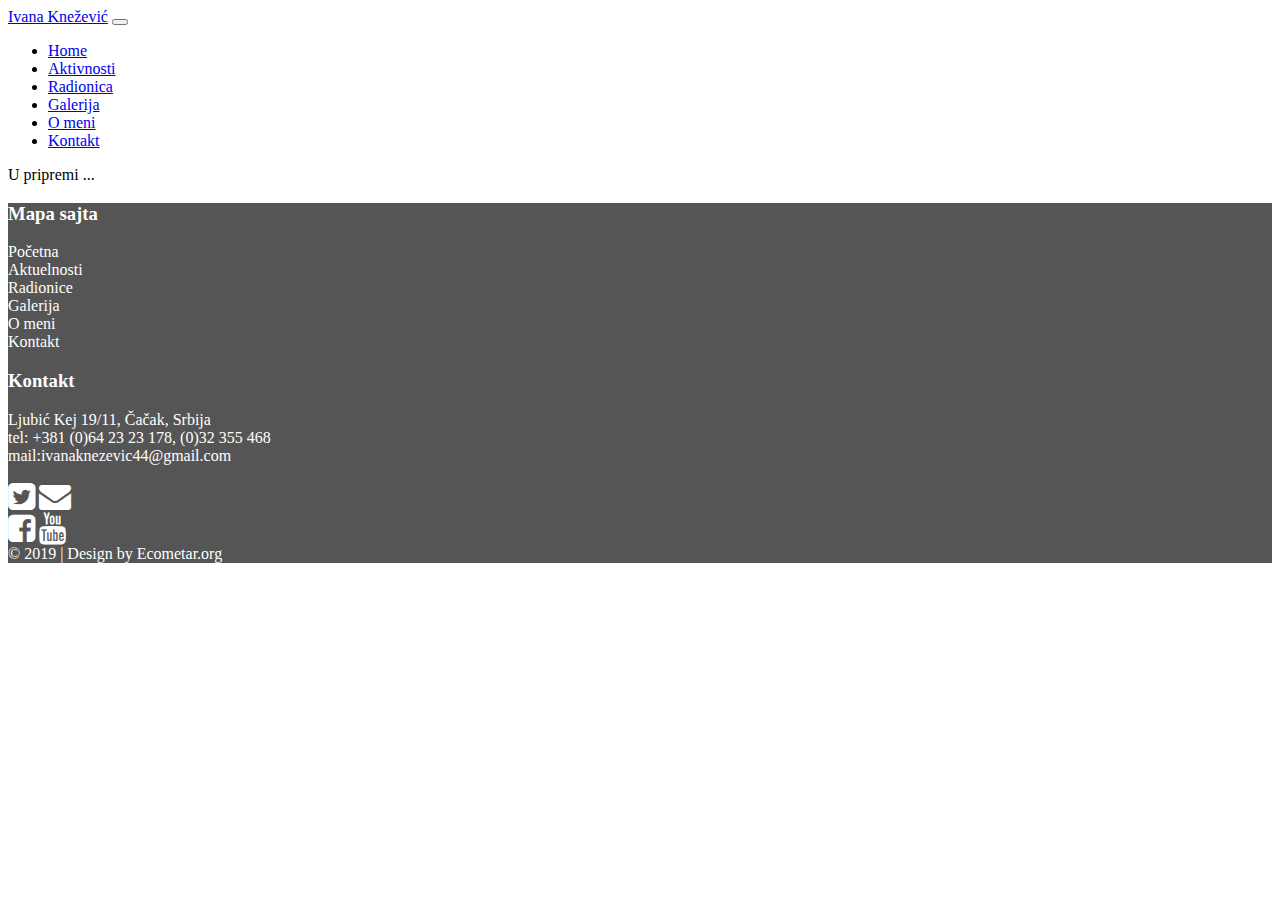
<file: workshop.html>
<!DOCTYPE html>
<html lang="en">
  <head>
    <!-- TODO: Proveriti jos jednom da li "head" sekciji ima linkova koji nisu potrebni -->
    <meta charset="UTF-8" />
    <meta name="viewport" content="width=device-width, initial-scale=1.0" />
    <meta http-equiv="X-UA-Compatible" content="ie=edge" />
    <link
      rel="stylesheet"
      href="https://stackpath.bootstrapcdn.com/bootstrap/4.1.0/css/bootstrap.min.css"
      integrity="sha384-9gVQ4dYFwwWSjIDZnLEWnxCjeSWFphJiwGPXr1jddIhOegiu1FwO5qRGvFXOdJZ4"
      crossorigin="anonymous"
    />
    <link
      rel="stylesheet"
      href="https://cdnjs.cloudflare.com/ajax/libs/font-awesome/4.7.0/css/font-awesome.min.css"
    />
    <link
      href="https://fonts.googleapis.com/css?family=Montserrat"
      rel="stylesheet"
    />
    <link rel="stylesheet" href="css/style.css" />
    <title>Ivana Knežević</title>
  </head>

  <body>
    <header>
      <nav class="navbar navbar-expand-lg navbar-dark bg-dark">
        <a class="navbar-brand" href="#">Ivana Knežević</a>
        <button
          class="navbar-toggler"
          type="button"
          data-toggle="collapse"
          data-target="#navbarText"
          aria-controls="navbarText"
          aria-expanded="false"
          aria-label="Toggle navigation"
        >
          <span class="navbar-toggler-icon"></span>
        </button>
        <div class="collapse navbar-collapse" id="navbarText">
          <ul class="navbar-nav ml-auto">
            <li class="nav-item active">
              <a class="nav-link" href="index.html">Home</a>
            </li>
            <li class="nav-item">
              <a class="nav-link" href="events.html">Aktivnosti</a>
            </li>
            <li class="nav-item">
              <a class="nav-link" href="gallery.html">Radionica</a>
            </li>
            <li class="nav-item">
              <a class="nav-link" href="gallery.html">Galerija</a>
            </li>
            <li class="nav-item">
              <a class="nav-link" href="about.html">O meni</a>
            </li>
            <li class="nav-item">
              <a class="nav-link" href="contact.html">Kontakt</a>
            </li>
          </ul>
        </div>
      </nav>
    </header>

    <main>
      U pripremi ...
    </main>

    <footer>
      <div class="container">
        <div class="row p-4">
          <div class="col-md-4 col-sm-12">
            <h3>Mapa sajta</h3>
            <ul>
              <li><a href="index.html">Početna</a></li>
              <li><a href="toSee.html">Aktuelnosti</a></li>
              <li><a href="events.html">Radionice</a></li>
              <li><a href="gallery.html">Galerija</a></li>
              <li><a href="about.html">O meni</a></li>
              <li><a href="contact.html">Kontakt</a></li>
            </ul>
          </div>
          <div class="col-md-4 col-sm-12" id="contact_bg">
            <h3>Kontakt</h3>
            <ul id="contact_details_footer">
              <li id="address_footer">Ljubić Kej 19/11, Čačak, Srbija</li>
              <!-- TODO: enkodovati brojeve telefona i email adresu -->
              <li id="phone_footer">
                tel: +381 (0)64 23 23 178, (0)32 355 468
              </li>
              <li id="email_footer">
                mail:<a href="mailto: ivanaknezevic44@gmail.com"
                  >ivanaknezevic44@gmail.com</a
                >
              </li>
            </ul>
          </div>
          <div class="col-md-4 col-sm-12 text-center">
            <a class="btn btn-lg btn-transparent"
              ><i class="fa fa-twitter-square fa-2x"></i
            ></a>
            <a class="btn btn-lg btn-transparent"
              ><i class="fa fa-envelope fa-2x"></i
            ></a>
            <br />
            <a class="btn btn-lg btn-transparent"
              ><i class="fa fa-facebook-square fa-2x"></i
            ></a>
            <a class="btn btn-lg btn-transparent"
              ><i class="fa fa-youtube fa-2x"></i
            ></a>
          </div>
        </div>
      </div>
      <div class="copyright text-center bg-dark text-light w-100">
        &#169; 2019 | Design by <a href="#"> Ecometar.org</a>
      </div>
    </footer>
  </body>

  <script>
    var myIndex = 0;
    carousel();
    function carousel() {
      var i;
      var x = document.getElementsByClassName("mySlides");
      for (i = 0; i < x.length; i++) {
        x[i].style.display = "none";
      }
      myIndex++;
      if (myIndex > x.length) {
        myIndex = 1;
      }
      x[myIndex - 1].style.display = "block";
      setTimeout(carousel, 3500); // Change image every 2 seconds
    }
  </script>
</html>
</file>
<file: css/style.css>
body {
  background-color: #fff;
}
/* h1,
h2,
h3,
h4,
h5,
h6 {
  text-transform: uppercase;
} */
/* Carousel */
.mySlides {
  display: none;
  height: 40rem;
  width: 100%;
}
.center {
  display: block;
  margin-left: auto;
  margin-right: auto;
  width: 100%;
}
/* footer */
footer {
  background-color: #555;
  color: #fff;
}
footer ul {
  padding: 0;
}
footer li {
  list-style: none;
}
footer a {
  color: #fff;
  text-decoration: none;
}
footer a:hover {
  color: #ffc107;
  text-decoration: none;
}
.social-media {
  height: 1.5rem;
}
.to-the-top {
  text-transform: uppercase;
  font-weight: 700;
}
.to-the-top:hover {
  color: #ffc107 !important;
}
/* Navbar */
nav a:hover {
  color: #ffc107 !important;
}
/* Cards */
.card {
  width: 14.0625rem;
  margin: auto;
}
.card-1 {
  background-image: linear-gradient(rgba(0, 0, 0, 0.6), rgba(0, 0, 0, 0.8)),
    url("../images/Vazduh-Prizvan-Suncem.jpg");
  border-radius: 2rem;
}
.card-1:hover {
  background-image: url("../images/Vazduh-Prizvan-Suncem.jpg");
  transform: scale(1.04, 1.04);
  color: #000 !important;
}
.card-2 {
  background-image: linear-gradient(rgba(0, 0, 0, 0.6), rgba(0, 0, 0, 0.8)),
    url("../images/Minijatura-01.jpg");
  border-radius: 2rem;
}
.card-2:hover {
  background-image: url("../images/Minijatura-01.jpg");
  transform: scale(1.04, 1.04);
}
.card-3 {
  background-image: linear-gradient(rgba(0, 0, 0, 0.6), rgba(0, 0, 0, 0.8)),
    url("../images/Čaša.jpg");
  border-radius: 2rem;
}
.card-3:hover {
  background-image: url("../images/Čaša.jpg");
  transform: scale(1.04, 1.04);
}
.card-4 {
  background-image: linear-gradient(rgba(0, 0, 0, 0.6), rgba(0, 0, 0, 0.8)),
    url("../images/Startup-Dizajn.jpg");
  border-radius: 2rem;
}
.card-4:hover {
  background-image: url("../images/Startup-Dizajn.jpg");
  transform: scale(1.04, 1.04);
}
.card-1,
.card-2,
.card-3,
.card-4 {
  background-position: center;
  background-size: cover;
  box-shadow: 7px 18px 50px #555;
  /* max-width: 18.75rem; */
  height: 23.75rem;
}
.card-link {
  color: #ffc107 !important;
  text-transform: uppercase;
}
/* Gallery */
.gallery-block {
  padding-bottom: 3.75rem;
  padding-top: 3.75rem;
}
.gallery-block .heading {
  margin-bottom: 3.125rem;
  text-align: center;
}
.gallery-block .heading h2 {
  font-weight: bold;
  font-size: 1.4rem;
  text-transform: uppercase;
}
.gallery-block.compact-gallery .item {
  overflow: hidden;
  margin-bottom: 0;
  background: #000;
  opacity: 1;
}
.gallery-block.compact-gallery .item .image {
  transition: 0.8s ease;
}
.gallery-block.compact-gallery .item .info {
  position: relative;
  display: inline-block;
}
.gallery-block.compact-gallery .item .description {
  display: grid;
  position: absolute;
  bottom: 0;
  left: 0;
  color: #fff;
  padding: 10px;
  font-size: 17px;
  line-height: 18px;
  width: 100%;
  padding-top: 15px;
  padding-bottom: 15px;
  opacity: 1;
  color: #fff;
  transition: 0.8s ease;
  text-align: center;
  text-shadow: 1px 1px 1px rgba(0, 0, 0, 0.2);
  background: linear-gradient(to bottom, transparent, rgba(0, 0, 0, 0.39));
}
.gallery-block.compact-gallery .item .description .description-heading {
  font-size: 1em;
  font-weight: bold;
}
.gallery-block.compact-gallery .item .description .description-body {
  font-size: 0.8em;
  margin-top: 10px;
  font-weight: 300;
}
.zoom-on-hover {
  padding: 15px !important;
  background: none !important ;
}
/* Backgrounds - svgbackgrounds.com */
.studio {
  background-color: #ffffff;
  background-image: url("data:image/svg+xml,%3Csvg xmlns='http://www.w3.org/2000/svg' xmlns:xlink='http://www.w3.org/1999/xlink' width='50' height='25' viewBox='0 0 50 25'%3E%3Cdefs%3E%3Crect stroke='%23ffffff' stroke-width='0.1' width='1' height='1' id='s'/%3E%3Cpattern id='a' width='2' height='2' patternUnits='userSpaceOnUse'%3E%3Cg stroke='%23ffffff' stroke-width='0.1'%3E%3Crect fill='%23fafafa' width='1' height='1'/%3E%3Crect fill='%23ffffff' width='1' height='1' x='1' y='1'/%3E%3Crect fill='%23f5f5f5' width='1' height='1' y='1'/%3E%3Crect fill='%23f0f0f0' width='1' height='1' x='1'/%3E%3C/g%3E%3C/pattern%3E%3Cpattern id='b' width='5' height='11' patternUnits='userSpaceOnUse'%3E%3Cg fill='%23ebebeb'%3E%3Cuse xlink:href='%23s' x='2' y='0'/%3E%3Cuse xlink:href='%23s' x='4' y='1'/%3E%3Cuse xlink:href='%23s' x='1' y='2'/%3E%3Cuse xlink:href='%23s' x='2' y='4'/%3E%3Cuse xlink:href='%23s' x='4' y='6'/%3E%3Cuse xlink:href='%23s' x='0' y='8'/%3E%3Cuse xlink:href='%23s' x='3' y='9'/%3E%3C/g%3E%3C/pattern%3E%3Cpattern id='c' width='7' height='7' patternUnits='userSpaceOnUse'%3E%3Cg fill='%23e5e5e5'%3E%3Cuse xlink:href='%23s' x='1' y='1'/%3E%3Cuse xlink:href='%23s' x='3' y='4'/%3E%3Cuse xlink:href='%23s' x='5' y='6'/%3E%3Cuse xlink:href='%23s' x='0' y='3'/%3E%3C/g%3E%3C/pattern%3E%3Cpattern id='d' width='11' height='5' patternUnits='userSpaceOnUse'%3E%3Cg fill='%23ffffff'%3E%3Cuse xlink:href='%23s' x='1' y='1'/%3E%3Cuse xlink:href='%23s' x='6' y='3'/%3E%3Cuse xlink:href='%23s' x='8' y='2'/%3E%3Cuse xlink:href='%23s' x='3' y='0'/%3E%3Cuse xlink:href='%23s' x='0' y='3'/%3E%3C/g%3E%3Cg fill='%23e0e0e0'%3E%3Cuse xlink:href='%23s' x='8' y='3'/%3E%3Cuse xlink:href='%23s' x='4' y='2'/%3E%3Cuse xlink:href='%23s' x='5' y='4'/%3E%3Cuse xlink:href='%23s' x='10' y='0'/%3E%3C/g%3E%3C/pattern%3E%3Cpattern id='e' width='47' height='23' patternUnits='userSpaceOnUse'%3E%3Cg fill='%23BA7'%3E%3Cuse xlink:href='%23s' x='2' y='5'/%3E%3Cuse xlink:href='%23s' x='23' y='13'/%3E%3Cuse xlink:href='%23s' x='4' y='18'/%3E%3Cuse xlink:href='%23s' x='35' y='9'/%3E%3C/g%3E%3C/pattern%3E%3Cpattern id='f' width='61' height='31' patternUnits='userSpaceOnUse'%3E%3Cg fill='%23BA7'%3E%3Cuse xlink:href='%23s' x='16' y='0'/%3E%3Cuse xlink:href='%23s' x='13' y='22'/%3E%3Cuse xlink:href='%23s' x='44' y='15'/%3E%3Cuse xlink:href='%23s' x='12' y='11'/%3E%3C/g%3E%3C/pattern%3E%3C/defs%3E%3Crect fill='url(%23a)' width='50' height='25'/%3E%3Crect fill='url(%23b)' width='50' height='25'/%3E%3Crect fill='url(%23c)' width='50' height='25'/%3E%3Crect fill='url(%23d)' width='50' height='25'/%3E%3Crect fill='url(%23e)' width='50' height='25'/%3E%3Crect fill='url(%23f)' width='50' height='25'/%3E%3C/svg%3E");
  background-attachment: fixed;
  background-size: cover;
}
.about-me {
  background-color: #44ffee;
  background-image: url("data:image/svg+xml,%3Csvg xmlns='http://www.w3.org/2000/svg' width='100%25'%3E%3Cdefs%3E%3ClinearGradient id='a' gradientUnits='userSpaceOnUse' x1='0' x2='0' y1='0' y2='100%25' gradientTransform='rotate(240)'%3E%3Cstop offset='0' stop-color='%2344ffee'/%3E%3Cstop offset='1' stop-color='%23ffffff'/%3E%3C/linearGradient%3E%3Cpattern patternUnits='userSpaceOnUse' id='b' width='540' height='450' x='0' y='0' viewBox='0 0 1080 900'%3E%3Cg fill-opacity='0.1'%3E%3Cpolygon fill='%23444' points='90 150 0 300 180 300'/%3E%3Cpolygon points='90 150 180 0 0 0'/%3E%3Cpolygon fill='%23AAA' points='270 150 360 0 180 0'/%3E%3Cpolygon fill='%23DDD' points='450 150 360 300 540 300'/%3E%3Cpolygon fill='%23999' points='450 150 540 0 360 0'/%3E%3Cpolygon points='630 150 540 300 720 300'/%3E%3Cpolygon fill='%23DDD' points='630 150 720 0 540 0'/%3E%3Cpolygon fill='%23444' points='810 150 720 300 900 300'/%3E%3Cpolygon fill='%23FFF' points='810 150 900 0 720 0'/%3E%3Cpolygon fill='%23DDD' points='990 150 900 300 1080 300'/%3E%3Cpolygon fill='%23444' points='990 150 1080 0 900 0'/%3E%3Cpolygon fill='%23DDD' points='90 450 0 600 180 600'/%3E%3Cpolygon points='90 450 180 300 0 300'/%3E%3Cpolygon fill='%23666' points='270 450 180 600 360 600'/%3E%3Cpolygon fill='%23AAA' points='270 450 360 300 180 300'/%3E%3Cpolygon fill='%23DDD' points='450 450 360 600 540 600'/%3E%3Cpolygon fill='%23999' points='450 450 540 300 360 300'/%3E%3Cpolygon fill='%23999' points='630 450 540 600 720 600'/%3E%3Cpolygon fill='%23FFF' points='630 450 720 300 540 300'/%3E%3Cpolygon points='810 450 720 600 900 600'/%3E%3Cpolygon fill='%23DDD' points='810 450 900 300 720 300'/%3E%3Cpolygon fill='%23AAA' points='990 450 900 600 1080 600'/%3E%3Cpolygon fill='%23444' points='990 450 1080 300 900 300'/%3E%3Cpolygon fill='%23222' points='90 750 0 900 180 900'/%3E%3Cpolygon points='270 750 180 900 360 900'/%3E%3Cpolygon fill='%23DDD' points='270 750 360 600 180 600'/%3E%3Cpolygon points='450 750 540 600 360 600'/%3E%3Cpolygon points='630 750 540 900 720 900'/%3E%3Cpolygon fill='%23444' points='630 750 720 600 540 600'/%3E%3Cpolygon fill='%23AAA' points='810 750 720 900 900 900'/%3E%3Cpolygon fill='%23666' points='810 750 900 600 720 600'/%3E%3Cpolygon fill='%23999' points='990 750 900 900 1080 900'/%3E%3Cpolygon fill='%23999' points='180 0 90 150 270 150'/%3E%3Cpolygon fill='%23444' points='360 0 270 150 450 150'/%3E%3Cpolygon fill='%23FFF' points='540 0 450 150 630 150'/%3E%3Cpolygon points='900 0 810 150 990 150'/%3E%3Cpolygon fill='%23222' points='0 300 -90 450 90 450'/%3E%3Cpolygon fill='%23FFF' points='0 300 90 150 -90 150'/%3E%3Cpolygon fill='%23FFF' points='180 300 90 450 270 450'/%3E%3Cpolygon fill='%23666' points='180 300 270 150 90 150'/%3E%3Cpolygon fill='%23222' points='360 300 270 450 450 450'/%3E%3Cpolygon fill='%23FFF' points='360 300 450 150 270 150'/%3E%3Cpolygon fill='%23444' points='540 300 450 450 630 450'/%3E%3Cpolygon fill='%23222' points='540 300 630 150 450 150'/%3E%3Cpolygon fill='%23AAA' points='720 300 630 450 810 450'/%3E%3Cpolygon fill='%23666' points='720 300 810 150 630 150'/%3E%3Cpolygon fill='%23FFF' points='900 300 810 450 990 450'/%3E%3Cpolygon fill='%23999' points='900 300 990 150 810 150'/%3E%3Cpolygon points='0 600 -90 750 90 750'/%3E%3Cpolygon fill='%23666' points='0 600 90 450 -90 450'/%3E%3Cpolygon fill='%23AAA' points='180 600 90 750 270 750'/%3E%3Cpolygon fill='%23444' points='180 600 270 450 90 450'/%3E%3Cpolygon fill='%23444' points='360 600 270 750 450 750'/%3E%3Cpolygon fill='%23999' points='360 600 450 450 270 450'/%3E%3Cpolygon fill='%23666' points='540 600 630 450 450 450'/%3E%3Cpolygon fill='%23222' points='720 600 630 750 810 750'/%3E%3Cpolygon fill='%23FFF' points='900 600 810 750 990 750'/%3E%3Cpolygon fill='%23222' points='900 600 990 450 810 450'/%3E%3Cpolygon fill='%23DDD' points='0 900 90 750 -90 750'/%3E%3Cpolygon fill='%23444' points='180 900 270 750 90 750'/%3E%3Cpolygon fill='%23FFF' points='360 900 450 750 270 750'/%3E%3Cpolygon fill='%23AAA' points='540 900 630 750 450 750'/%3E%3Cpolygon fill='%23FFF' points='720 900 810 750 630 750'/%3E%3Cpolygon fill='%23222' points='900 900 990 750 810 750'/%3E%3Cpolygon fill='%23222' points='1080 300 990 450 1170 450'/%3E%3Cpolygon fill='%23FFF' points='1080 300 1170 150 990 150'/%3E%3Cpolygon points='1080 600 990 750 1170 750'/%3E%3Cpolygon fill='%23666' points='1080 600 1170 450 990 450'/%3E%3Cpolygon fill='%23DDD' points='1080 900 1170 750 990 750'/%3E%3C/g%3E%3C/pattern%3E%3C/defs%3E%3Crect x='0' y='0' fill='url(%23a)' width='100%25' height='100%25'/%3E%3Crect x='0' y='0' fill='url(%23b)' width='100%25' height='100%25'/%3E%3C/svg%3E");
  background-attachment: fixed;
  background-size: cover;
}
.gallery {
  background-color: #ffaa00;
  background-image: url("data:image/svg+xml,%3Csvg xmlns='http://www.w3.org/2000/svg' width='100%25' height='100%25' viewBox='0 0 1600 800'%3E%3Cg %3E%3Cpath fill='%23ffb100' d='M486 705.8c-109.3-21.8-223.4-32.2-335.3-19.4C99.5 692.1 49 703 0 719.8V800h843.8c-115.9-33.2-230.8-68.1-347.6-92.2C492.8 707.1 489.4 706.5 486 705.8z'/%3E%3Cpath fill='%23ffb800' d='M1600 0H0v719.8c49-16.8 99.5-27.8 150.7-33.5c111.9-12.7 226-2.4 335.3 19.4c3.4 0.7 6.8 1.4 10.2 2c116.8 24 231.7 59 347.6 92.2H1600V0z'/%3E%3Cpath fill='%23ffbf00' d='M478.4 581c3.2 0.8 6.4 1.7 9.5 2.5c196.2 52.5 388.7 133.5 593.5 176.6c174.2 36.6 349.5 29.2 518.6-10.2V0H0v574.9c52.3-17.6 106.5-27.7 161.1-30.9C268.4 537.4 375.7 554.2 478.4 581z'/%3E%3Cpath fill='%23ffc500' d='M0 0v429.4c55.6-18.4 113.5-27.3 171.4-27.7c102.8-0.8 203.2 22.7 299.3 54.5c3 1 5.9 2 8.9 3c183.6 62 365.7 146.1 562.4 192.1c186.7 43.7 376.3 34.4 557.9-12.6V0H0z'/%3E%3Cpath fill='%23ffcc00' d='M181.8 259.4c98.2 6 191.9 35.2 281.3 72.1c2.8 1.1 5.5 2.3 8.3 3.4c171 71.6 342.7 158.5 531.3 207.7c198.8 51.8 403.4 40.8 597.3-14.8V0H0v283.2C59 263.6 120.6 255.7 181.8 259.4z'/%3E%3Cpath fill='%23ffd624' d='M1600 0H0v136.3c62.3-20.9 127.7-27.5 192.2-19.2c93.6 12.1 180.5 47.7 263.3 89.6c2.6 1.3 5.1 2.6 7.7 3.9c158.4 81.1 319.7 170.9 500.3 223.2c210.5 61 430.8 49 636.6-16.6V0z'/%3E%3Cpath fill='%23ffe038' d='M454.9 86.3C600.7 177 751.6 269.3 924.1 325c208.6 67.4 431.3 60.8 637.9-5.3c12.8-4.1 25.4-8.4 38.1-12.9V0H288.1c56 21.3 108.7 50.6 159.7 82C450.2 83.4 452.5 84.9 454.9 86.3z'/%3E%3Cpath fill='%23ffeb49' d='M1600 0H498c118.1 85.8 243.5 164.5 386.8 216.2c191.8 69.2 400 74.7 595 21.1c40.8-11.2 81.1-25.2 120.3-41.7V0z'/%3E%3Cpath fill='%23fff558' d='M1397.5 154.8c47.2-10.6 93.6-25.3 138.6-43.8c21.7-8.9 43-18.8 63.9-29.5V0H643.4c62.9 41.7 129.7 78.2 202.1 107.4C1020.4 178.1 1214.2 196.1 1397.5 154.8z'/%3E%3Cpath fill='%23ffff66' d='M1315.3 72.4c75.3-12.6 148.9-37.1 216.8-72.4h-723C966.8 71 1144.7 101 1315.3 72.4z'/%3E%3C/g%3E%3C/svg%3E");
  background-attachment: fixed;
  background-size: cover;
  padding-top: 5rem;
}
.contact {
  background-color: #eeeebb;
  background-image: url("data:image/svg+xml,%3Csvg xmlns='http://www.w3.org/2000/svg' width='100%25' height='100%25' viewBox='0 0 100 60'%3E%3Cg %3E%3Crect fill='%23eeeebb' width='11' height='11'/%3E%3Crect fill='%23eeecb8' x='10' width='11' height='11'/%3E%3Crect fill='%23ede9b5' y='10' width='11' height='11'/%3E%3Crect fill='%23ede7b2' x='20' width='11' height='11'/%3E%3Crect fill='%23ede4af' x='10' y='10' width='11' height='11'/%3E%3Crect fill='%23ede2ac' y='20' width='11' height='11'/%3E%3Crect fill='%23ece0a9' x='30' width='11' height='11'/%3E%3Crect fill='%23ecdda6' x='20' y='10' width='11' height='11'/%3E%3Crect fill='%23ecdba4' x='10' y='20' width='11' height='11'/%3E%3Crect fill='%23ecd8a1' y='30' width='11' height='11'/%3E%3Crect fill='%23ecd69e' x='40' width='11' height='11'/%3E%3Crect fill='%23ecd39c' x='30' y='10' width='11' height='11'/%3E%3Crect fill='%23ebd199' x='20' y='20' width='11' height='11'/%3E%3Crect fill='%23ebce97' x='10' y='30' width='11' height='11'/%3E%3Crect fill='%23ebcc94' y='40' width='11' height='11'/%3E%3Crect fill='%23ebc992' x='50' width='11' height='11'/%3E%3Crect fill='%23ebc790' x='40' y='10' width='11' height='11'/%3E%3Crect fill='%23ebc48e' x='30' y='20' width='11' height='11'/%3E%3Crect fill='%23ebc18c' x='20' y='30' width='11' height='11'/%3E%3Crect fill='%23ebbf8a' x='10' y='40' width='11' height='11'/%3E%3Crect fill='%23ebbc88' y='50' width='11' height='11'/%3E%3Crect fill='%23eaba86' x='60' width='11' height='11'/%3E%3Crect fill='%23eab784' x='50' y='10' width='11' height='11'/%3E%3Crect fill='%23eab482' x='40' y='20' width='11' height='11'/%3E%3Crect fill='%23eab281' x='30' y='30' width='11' height='11'/%3E%3Crect fill='%23eaaf7f' x='20' y='40' width='11' height='11'/%3E%3Crect fill='%23e9ac7e' x='10' y='50' width='11' height='11'/%3E%3Crect fill='%23e9aa7c' x='70' width='11' height='11'/%3E%3Crect fill='%23e9a77b' x='60' y='10' width='11' height='11'/%3E%3Crect fill='%23e9a47a' x='50' y='20' width='11' height='11'/%3E%3Crect fill='%23e8a278' x='40' y='30' width='11' height='11'/%3E%3Crect fill='%23e89f77' x='30' y='40' width='11' height='11'/%3E%3Crect fill='%23e89c76' x='20' y='50' width='11' height='11'/%3E%3Crect fill='%23e79a75' x='80' width='11' height='11'/%3E%3Crect fill='%23e79775' x='70' y='10' width='11' height='11'/%3E%3Crect fill='%23e69474' x='60' y='20' width='11' height='11'/%3E%3Crect fill='%23e69173' x='50' y='30' width='11' height='11'/%3E%3Crect fill='%23e58f73' x='40' y='40' width='11' height='11'/%3E%3Crect fill='%23e58c72' x='30' y='50' width='11' height='11'/%3E%3Crect fill='%23e48972' x='90' width='11' height='11'/%3E%3Crect fill='%23e38771' x='80' y='10' width='11' height='11'/%3E%3Crect fill='%23e38471' x='70' y='20' width='11' height='11'/%3E%3Crect fill='%23e28171' x='60' y='30' width='11' height='11'/%3E%3Crect fill='%23e17e71' x='50' y='40' width='11' height='11'/%3E%3Crect fill='%23e07c71' x='40' y='50' width='11' height='11'/%3E%3Crect fill='%23df7971' x='90' y='10' width='11' height='11'/%3E%3Crect fill='%23de7671' x='80' y='20' width='11' height='11'/%3E%3Crect fill='%23dd7471' x='70' y='30' width='11' height='11'/%3E%3Crect fill='%23dc7171' x='60' y='40' width='11' height='11'/%3E%3Crect fill='%23db6e71' x='50' y='50' width='11' height='11'/%3E%3Crect fill='%23da6c72' x='90' y='20' width='11' height='11'/%3E%3Crect fill='%23d96972' x='80' y='30' width='11' height='11'/%3E%3Crect fill='%23d76673' x='70' y='40' width='11' height='11'/%3E%3Crect fill='%23d66473' x='60' y='50' width='11' height='11'/%3E%3Crect fill='%23d46174' x='90' y='30' width='11' height='11'/%3E%3Crect fill='%23d35f74' x='80' y='40' width='11' height='11'/%3E%3Crect fill='%23d15c75' x='70' y='50' width='11' height='11'/%3E%3Crect fill='%23d05a76' x='90' y='40' width='11' height='11'/%3E%3Crect fill='%23ce5776' x='80' y='50' width='11' height='11'/%3E%3Crect fill='%23cc5577' x='90' y='50' width='11' height='11'/%3E%3C/g%3E%3C/svg%3E");
  background-attachment: fixed;
  background-size: cover;
}
/* Events */
.inner {
  overflow: hidden;
}
.inner img {
  transition: all 1s ease-in;
}
.inner:hover img {
  transform: scale(1.2);
}
/* About Me */
.about-me-img {
  width: 350px;
  height: 250px;
  margin-right: 15px;
}
/* Contact */
form {
  width: 75%;
}
label {
  font-weight: bold;
}
/* Google Map */
.gmap-canvas,
iframe {
  width: 100%;
  height: 450px;
  border: none;
}

/* Responsive */
@media (min-width: 36rem) {
  .gallery-block.compact-gallery .item .description {
    opacity: 0;
  }
  .gallery-block.compact-gallery .item a:hover .description {
    opacity: 1;
  }
  .gallery-block .zoom-on-hover:hover .image {
    transform: scale(1.3);
    opacity: 0.7;
  }
}
</file>
